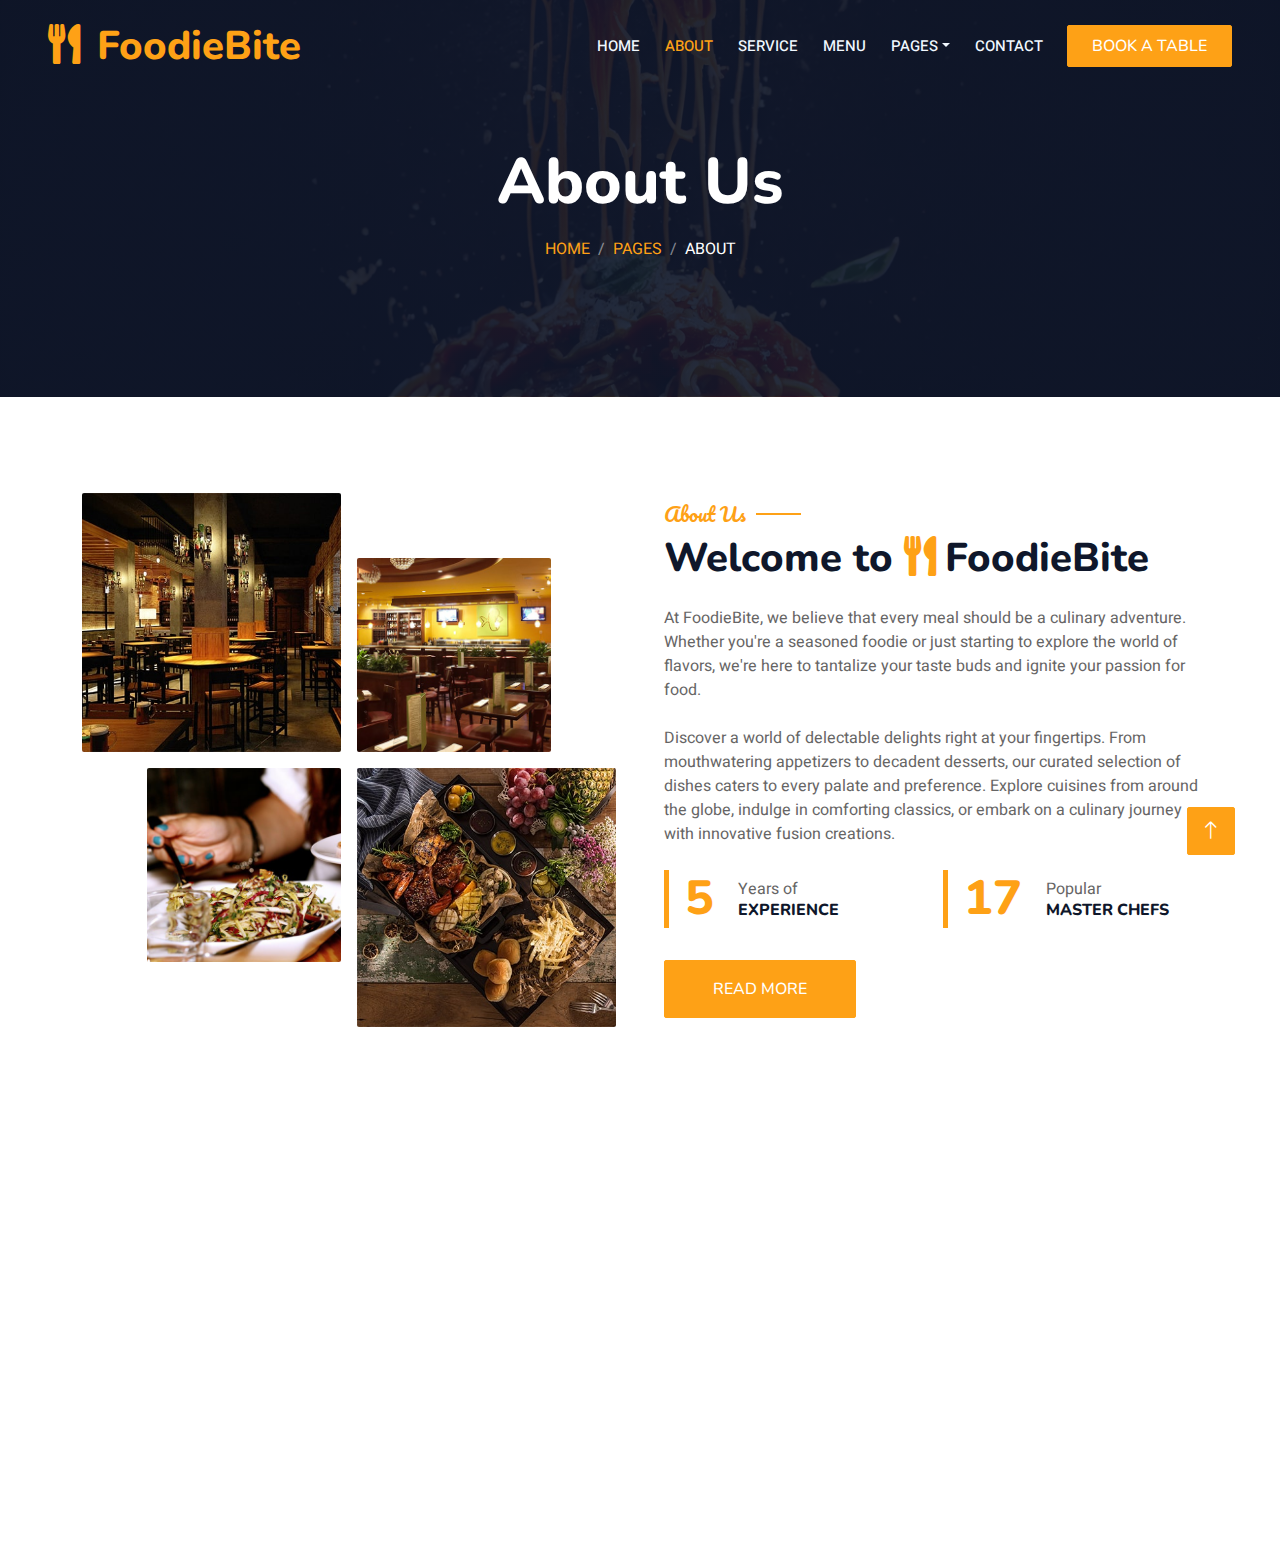
<file: Project-ChatBot Code/frontend/about.html>
<!DOCTYPE html>
<html lang="en">

<head>
    <meta charset="utf-8">
    <title>FoodieBite - Bootstrap Restaurant</title>
    <meta content="width=device-width, initial-scale=1.0" name="viewport">
    <meta content="" name="keywords">
    <meta content="" name="description">

    <!-- Favicon -->
    <link href="img/favicon.ico" rel="icon">

    <!-- Google Web Fonts -->
    <link rel="preconnect" href="https://fonts.googleapis.com">
    <link rel="preconnect" href="https://fonts.gstatic.com" crossorigin>
    <link href="https://fonts.googleapis.com/css2?family=Heebo:wght@400;500;600&family=Nunito:wght@600;700;800&family=Pacifico&display=swap" rel="stylesheet">

    <!-- Icon Font Stylesheet -->
    <link href="https://cdnjs.cloudflare.com/ajax/libs/font-awesome/5.10.0/css/all.min.css" rel="stylesheet">
    <link href="https://cdn.jsdelivr.net/npm/bootstrap-icons@1.4.1/font/bootstrap-icons.css" rel="stylesheet">

    <!-- Libraries Stylesheet -->
    <link href="lib/animate/animate.min.css" rel="stylesheet">
    <link href="lib/owlcarousel/assets/owl.carousel.min.css" rel="stylesheet">
    <link href="lib/tempusdominus/css/tempusdominus-bootstrap-4.min.css" rel="stylesheet" />

    <!-- Customized Bootstrap Stylesheet -->
    <link href="css/bootstrap.min.css" rel="stylesheet">

    <!-- Template Stylesheet -->
    <link href="css/style.css" rel="stylesheet">
</head>

<body>
    <div class="container-xxl bg-white p-0">
        <!-- Spinner Start -->
        <div id="spinner" class="show bg-white position-fixed translate-middle w-100 vh-100 top-50 start-50 d-flex align-items-center justify-content-center">
            <div class="spinner-border text-primary" style="width: 3rem; height: 3rem;" role="status">
                <span class="sr-only">Loading...</span>
            </div>
        </div>
        <!-- Spinner End -->


        <!-- Navbar & Hero Start -->
        <div class="container-xxl position-relative p-0">
            <nav class="navbar navbar-expand-lg navbar-dark bg-dark px-4 px-lg-5 py-3 py-lg-0">
                <a href="" class="navbar-brand p-0">
                    <h1 class="text-primary m-0"><i class="fa fa-utensils me-3"></i>FoodieBite</h1>
                    <!-- <img src="img/logo.png" alt="Logo"> -->
                </a>
                <button class="navbar-toggler" type="button" data-bs-toggle="collapse" data-bs-target="#navbarCollapse">
                    <span class="fa fa-bars"></span>
                </button>
                <div class="collapse navbar-collapse" id="navbarCollapse">
                    <div class="navbar-nav ms-auto py-0 pe-4">
                        <a href="index.html" class="nav-item nav-link">Home</a>
                        <a href="about.html" class="nav-item nav-link active">About</a>
                        <a href="service.html" class="nav-item nav-link">Service</a>
                        <a href="menu.html" class="nav-item nav-link">Menu</a>
                        <div class="nav-item dropdown">
                            <a href="#" class="nav-link dropdown-toggle" data-bs-toggle="dropdown">Pages</a>
                            <div class="dropdown-menu m-0">
                                <a href="booking.html" class="dropdown-item">Booking</a>
                                <a href="team.html" class="dropdown-item">Our Team</a>
                                <a href="testimonial.html" class="dropdown-item">Testimonial</a>
                            </div>
                        </div>
                        <a href="contact.html" class="nav-item nav-link">Contact</a>
                    </div>
                    <a href="" class="btn btn-primary py-2 px-4">Book A Table</a>
                </div>
            </nav>

            <div class="container-xxl py-5 bg-dark hero-header mb-5">
                <div class="container text-center my-5 pt-5 pb-4">
                    <h1 class="display-3 text-white mb-3 animated slideInDown">About Us</h1>
                    <nav aria-label="breadcrumb">
                        <ol class="breadcrumb justify-content-center text-uppercase">
                            <li class="breadcrumb-item"><a href="#">Home</a></li>
                            <li class="breadcrumb-item"><a href="#">Pages</a></li>
                            <li class="breadcrumb-item text-white active" aria-current="page">About</li>
                        </ol>
                    </nav>
                </div>
            </div>
        </div>
        <!-- Navbar & Hero End -->


        <!-- About Start -->
        <div class="container-xxl py-5">
            <div class="container">
                <div class="row g-5 align-items-center">
                    <div class="col-lg-6">
                        <div class="row g-3">
                            <div class="col-6 text-start">
                                <img class="img-fluid rounded w-100 wow zoomIn" data-wow-delay="0.1s" src="img/about-1.jpg">
                            </div>
                            <div class="col-6 text-start">
                                <img class="img-fluid rounded w-75 wow zoomIn" data-wow-delay="0.3s" src="img/about-2.jpg" style="margin-top: 25%;">
                            </div>
                            <div class="col-6 text-end">
                                <img class="img-fluid rounded w-75 wow zoomIn" data-wow-delay="0.5s" src="img/about-3.jpg">
                            </div>
                            <div class="col-6 text-end">
                                <img class="img-fluid rounded w-100 wow zoomIn" data-wow-delay="0.7s" src="img/about-4.jpg">
                            </div>
                        </div>
                    </div>
                    <div class="col-lg-6">
                        <h5 class="section-title ff-secondary text-start text-primary fw-normal">About Us</h5>
                        <h1 class="mb-4">Welcome to <i class="fa fa-utensils text-primary me-2"></i>FoodieBite</h1>
                        <p class="mb-4">At FoodieBite, we believe that every meal should be a culinary adventure. Whether you're a seasoned foodie or just starting to explore the world of flavors, we're here to tantalize your taste buds and ignite your passion for food.</p>
                        <p class="mb-4">Discover a world of delectable delights right at your fingertips. From mouthwatering appetizers to decadent desserts, our curated selection of dishes caters to every palate and preference. Explore cuisines from around the globe, indulge in comforting classics, or embark on a culinary journey with innovative fusion creations.</p>
                        <div class="row g-4 mb-4">
                            <div class="col-sm-6">
                                <div class="d-flex align-items-center border-start border-5 border-primary px-3">
                                    <h1 class="flex-shrink-0 display-5 text-primary mb-0" data-toggle="counter-up">15</h1>
                                    <div class="ps-4">
                                        <p class="mb-0">Years of</p>
                                        <h6 class="text-uppercase mb-0">Experience</h6>
                                    </div>
                                </div>
                            </div>
                            <div class="col-sm-6">
                                <div class="d-flex align-items-center border-start border-5 border-primary px-3">
                                    <h1 class="flex-shrink-0 display-5 text-primary mb-0" data-toggle="counter-up">50</h1>
                                    <div class="ps-4">
                                        <p class="mb-0">Popular</p>
                                        <h6 class="text-uppercase mb-0">Master Chefs</h6>
                                    </div>
                                </div>
                            </div>
                        </div>
                        <a class="btn btn-primary py-3 px-5 mt-2" href="">Read More</a>
                    </div>
                </div>
            </div>
        </div>
        <!-- About End -->


        <!-- Team Start -->
        <!-- <div class="container-xxl pt-5 pb-3">
            <div class="container">
                <div class="text-center wow fadeInUp" data-wow-delay="0.1s">
                    <h5 class="section-title ff-secondary text-center text-primary fw-normal">Team Members</h5>
                    <h1 class="mb-5">Our Master Chefs</h1>
                </div>
                <div class="row g-4">
                    <div class="col-lg-3 col-md-6 wow fadeInUp" data-wow-delay="0.1s">
                        <div class="team-item text-center rounded overflow-hidden">
                            <div class="rounded-circle overflow-hidden m-4">
                                <img class="img-fluid" src="img/team-1.jpg" alt="">
                            </div>
                            <h5 class="mb-0">Full Name</h5>
                            <small>Designation</small>
                            <div class="d-flex justify-content-center mt-3">
                                <a class="btn btn-square btn-primary mx-1" href=""><i class="fab fa-facebook-f"></i></a>
                                <a class="btn btn-square btn-primary mx-1" href=""><i class="fab fa-twitter"></i></a>
                                <a class="btn btn-square btn-primary mx-1" href=""><i class="fab fa-instagram"></i></a>
                            </div>
                        </div>
                    </div>
                    <div class="col-lg-3 col-md-6 wow fadeInUp" data-wow-delay="0.3s">
                        <div class="team-item text-center rounded overflow-hidden">
                            <div class="rounded-circle overflow-hidden m-4">
                                <img class="img-fluid" src="img/team-2.jpg" alt="">
                            </div>
                            <h5 class="mb-0">Full Name</h5>
                            <small>Designation</small>
                            <div class="d-flex justify-content-center mt-3">
                                <a class="btn btn-square btn-primary mx-1" href=""><i class="fab fa-facebook-f"></i></a>
                                <a class="btn btn-square btn-primary mx-1" href=""><i class="fab fa-twitter"></i></a>
                                <a class="btn btn-square btn-primary mx-1" href=""><i class="fab fa-instagram"></i></a>
                            </div>
                        </div>
                    </div>
                    <div class="col-lg-3 col-md-6 wow fadeInUp" data-wow-delay="0.5s">
                        <div class="team-item text-center rounded overflow-hidden">
                            <div class="rounded-circle overflow-hidden m-4">
                                <img class="img-fluid" src="img/team-3.jpg" alt="">
                            </div>
                            <h5 class="mb-0">Full Name</h5>
                            <small>Designation</small>
                            <div class="d-flex justify-content-center mt-3">
                                <a class="btn btn-square btn-primary mx-1" href=""><i class="fab fa-facebook-f"></i></a>
                                <a class="btn btn-square btn-primary mx-1" href=""><i class="fab fa-twitter"></i></a>
                                <a class="btn btn-square btn-primary mx-1" href=""><i class="fab fa-instagram"></i></a>
                            </div>
                        </div>
                    </div>
                    <div class="col-lg-3 col-md-6 wow fadeInUp" data-wow-delay="0.7s">
                        <div class="team-item text-center rounded overflow-hidden">
                            <div class="rounded-circle overflow-hidden m-4">
                                <img class="img-fluid" src="img/team-4.jpg" alt="">
                            </div>
                            <h5 class="mb-0">Full Name</h5>
                            <small>Designation</small>
                            <div class="d-flex justify-content-center mt-3">
                                <a class="btn btn-square btn-primary mx-1" href=""><i class="fab fa-facebook-f"></i></a>
                                <a class="btn btn-square btn-primary mx-1" href=""><i class="fab fa-twitter"></i></a>
                                <a class="btn btn-square btn-primary mx-1" href=""><i class="fab fa-instagram"></i></a>
                            </div>
                        </div>
                    </div>
                </div>
            </div>
        </div> -->
        <!-- Team End -->
        

        <!-- Footer Start -->
        <div class="container-fluid bg-dark text-light footer pt-5 mt-5 wow fadeIn" data-wow-delay="0.1s">
            <div class="container py-5">
                <div class="row g-5">
                    <div class="col-lg-3 col-md-6">
                        <h4 class="section-title ff-secondary text-start text-primary fw-normal mb-4">Company</h4>
                        <a class="btn btn-link" href="">About Us</a>
                        <a class="btn btn-link" href="">Contact Us</a>
                        <a class="btn btn-link" href="">Reservation</a>
                        <a class="btn btn-link" href="">Privacy Policy</a>
                        <a class="btn btn-link" href="">Terms & Condition</a>
                    </div>
                    <div class="col-lg-3 col-md-6">
                        <h4 class="section-title ff-secondary text-start text-primary fw-normal mb-4">Contact</h4>
                        <p class="mb-2"><i class="fa fa-map-marker-alt me-3"></i>123 Street, New York, USA</p>
                        <p class="mb-2"><i class="fa fa-phone-alt me-3"></i>+012 345 67890</p>
                        <p class="mb-2"><i class="fa fa-envelope me-3"></i>info@example.com</p>
                        <div class="d-flex pt-2">
                            <a class="btn btn-outline-light btn-social" href=""><i class="fab fa-twitter"></i></a>
                            <a class="btn btn-outline-light btn-social" href=""><i class="fab fa-facebook-f"></i></a>
                            <a class="btn btn-outline-light btn-social" href=""><i class="fab fa-youtube"></i></a>
                            <a class="btn btn-outline-light btn-social" href=""><i class="fab fa-linkedin-in"></i></a>
                        </div>
                    </div>
                    <div class="col-lg-3 col-md-6">
                        <h4 class="section-title ff-secondary text-start text-primary fw-normal mb-4">Opening</h4>
                        <h5 class="text-light fw-normal">Monday - Saturday</h5>
                        <p>09AM - 09PM</p>
                        <h5 class="text-light fw-normal">Sunday</h5>
                        <p>10AM - 08PM</p>
                    </div>
                    <div class="col-lg-3 col-md-6">
                        <h4 class="section-title ff-secondary text-start text-primary fw-normal mb-4">Newsletter</h4>
                        <p>Dolor amet sit justo amet elitr clita ipsum elitr est.</p>
                        <div class="position-relative mx-auto" style="max-width: 400px;">
                            <input class="form-control border-primary w-100 py-3 ps-4 pe-5" type="text" placeholder="Your email">
                            <button type="button" class="btn btn-primary py-2 position-absolute top-0 end-0 mt-2 me-2">SignUp</button>
                        </div>
                    </div>
                </div>
            </div>
            <div class="container">
                <div class="copyright">
                    <div class="row">
                        <div class="col-md-6 text-center text-md-start mb-3 mb-md-0">
                            &copy; <a class="border-bottom" href="#">Your Site Name</a>, All Right Reserved. 
							
							<!--/*** This template is free as long as you keep the footer author’s credit link/attribution link/backlink. If you'd like to use the template without the footer author’s credit link/attribution link/backlink, you can purchase the Credit Removal License from "https://htmlcodex.com/credit-removal". Thank you for your support. ***/-->
							Designed By <a class="border-bottom" href="https://htmlcodex.com">HTML Codex</a>
                        </div>
                        <div class="col-md-6 text-center text-md-end">
                            <div class="footer-menu">
                                <a href="">Home</a>
                                <a href="">Cookies</a>
                                <a href="">Help</a>
                                <a href="">FQAs</a>
                            </div>
                        </div>
                    </div>
                </div>
            </div>
        </div>
        <!-- Footer End -->


        <!-- Back to Top -->
        <a href="#" class="btn btn-lg btn-primary btn-lg-square back-to-top"><i class="bi bi-arrow-up"></i></a>
    </div>

    <!-- JavaScript Libraries -->
    <script src="https://code.jquery.com/jquery-3.4.1.min.js"></script>
    <script src="https://cdn.jsdelivr.net/npm/bootstrap@5.0.0/dist/js/bootstrap.bundle.min.js"></script>
    <script src="lib/wow/wow.min.js"></script>
    <script src="lib/easing/easing.min.js"></script>
    <script src="lib/waypoints/waypoints.min.js"></script>
    <script src="lib/counterup/counterup.min.js"></script>
    <script src="lib/owlcarousel/owl.carousel.min.js"></script>
    <script src="lib/tempusdominus/js/moment.min.js"></script>
    <script src="lib/tempusdominus/js/moment-timezone.min.js"></script>
    <script src="lib/tempusdominus/js/tempusdominus-bootstrap-4.min.js"></script>

    <!-- Template Javascript -->
    <script src="js/main.js"></script>
</body>

</html>
</file>
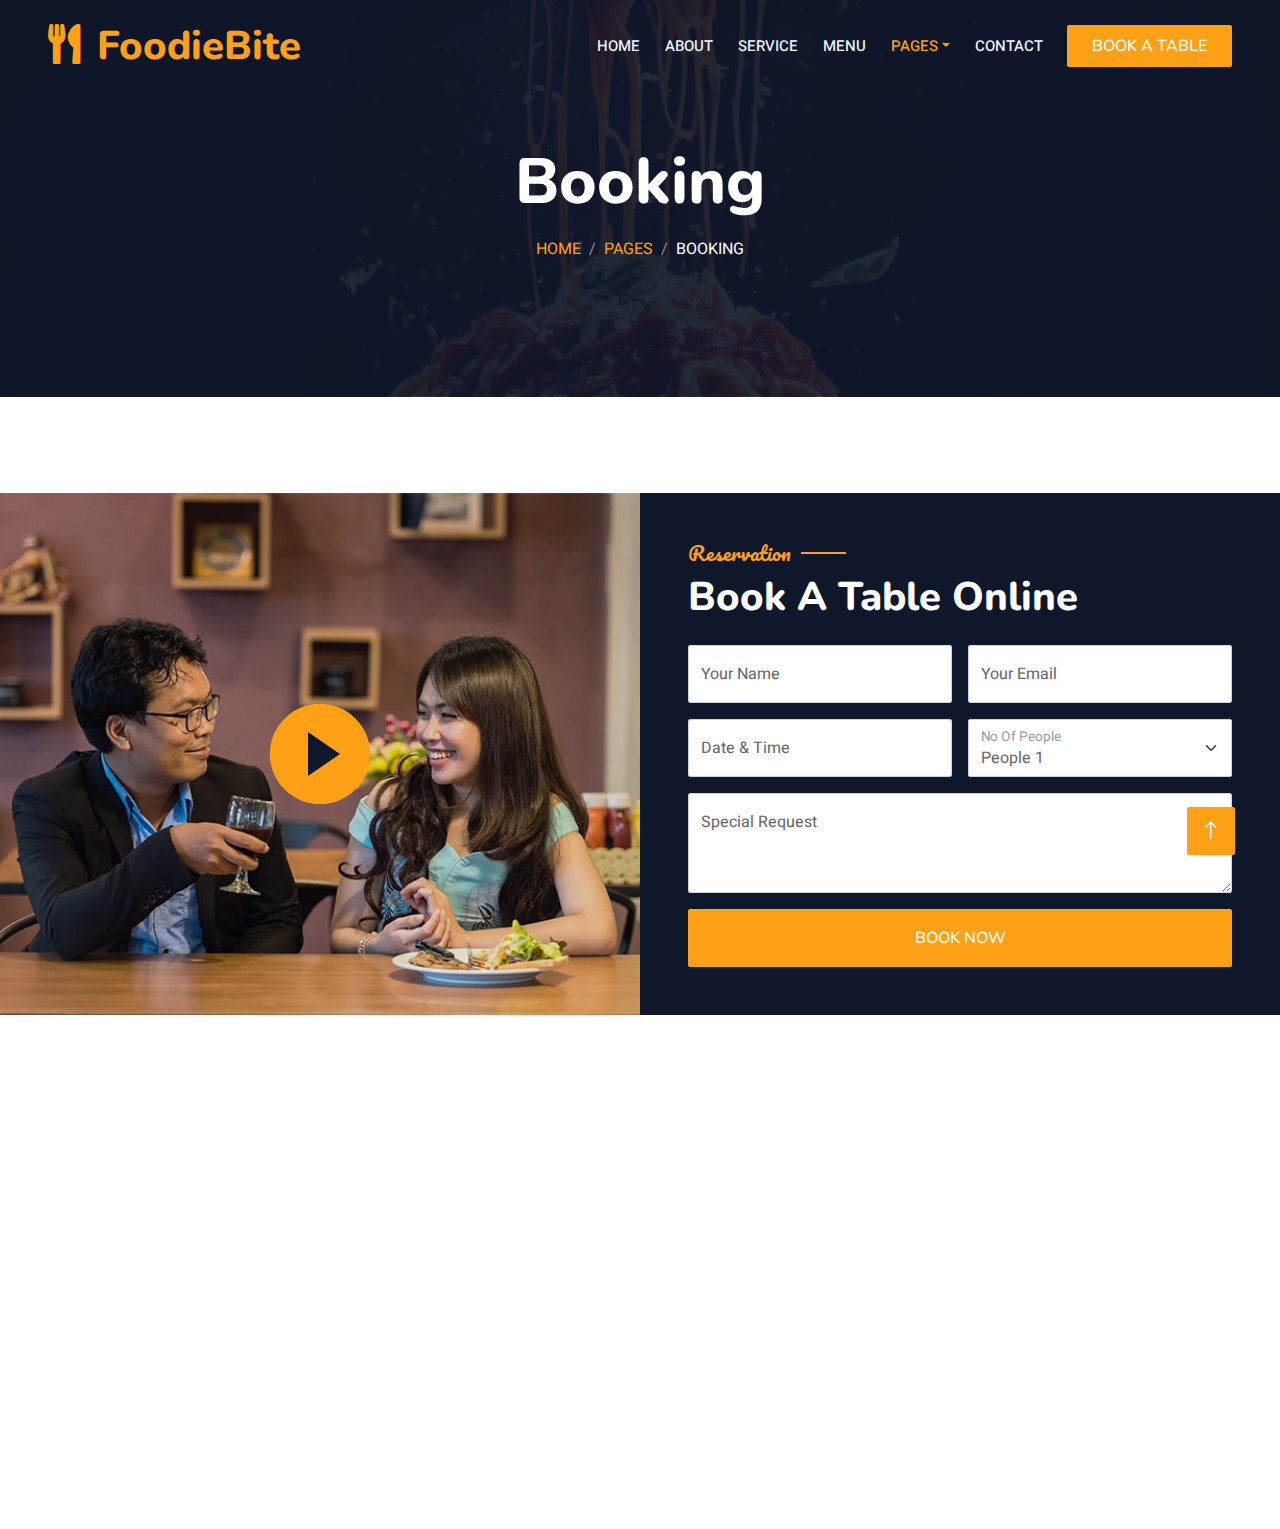
<file: Project-ChatBot Code/frontend/booking.html>
<!DOCTYPE html>
<html lang="en">

<head>
    <meta charset="utf-8">
    <title>FoodieBite - Bootstrap Restaurant</title>
    <meta content="width=device-width, initial-scale=1.0" name="viewport">
    <meta content="" name="keywords">
    <meta content="" name="description">

    <!-- Favicon -->
    <link href="img/favicon.ico" rel="icon">

    <!-- Google Web Fonts -->
    <link rel="preconnect" href="https://fonts.googleapis.com">
    <link rel="preconnect" href="https://fonts.gstatic.com" crossorigin>
    <link href="https://fonts.googleapis.com/css2?family=Heebo:wght@400;500;600&family=Nunito:wght@600;700;800&family=Pacifico&display=swap" rel="stylesheet">

    <!-- Icon Font Stylesheet -->
    <link href="https://cdnjs.cloudflare.com/ajax/libs/font-awesome/5.10.0/css/all.min.css" rel="stylesheet">
    <link href="https://cdn.jsdelivr.net/npm/bootstrap-icons@1.4.1/font/bootstrap-icons.css" rel="stylesheet">

    <!-- Libraries Stylesheet -->
    <link href="lib/animate/animate.min.css" rel="stylesheet">
    <link href="lib/owlcarousel/assets/owl.carousel.min.css" rel="stylesheet">
    <link href="lib/tempusdominus/css/tempusdominus-bootstrap-4.min.css" rel="stylesheet" />

    <!-- Customized Bootstrap Stylesheet -->
    <link href="css/bootstrap.min.css" rel="stylesheet">

    <!-- Template Stylesheet -->
    <link href="css/style.css" rel="stylesheet">
</head>

<body>
    <div class="container-xxl bg-white p-0">
        <!-- Spinner Start -->
        <div id="spinner" class="show bg-white position-fixed translate-middle w-100 vh-100 top-50 start-50 d-flex align-items-center justify-content-center">
            <div class="spinner-border text-primary" style="width: 3rem; height: 3rem;" role="status">
                <span class="sr-only">Loading...</span>
            </div>
        </div>
        <!-- Spinner End -->


        <!-- Navbar & Hero Start -->
        <div class="container-xxl position-relative p-0">
            <nav class="navbar navbar-expand-lg navbar-dark bg-dark px-4 px-lg-5 py-3 py-lg-0">
                <a href="" class="navbar-brand p-0">
                    <h1 class="text-primary m-0"><i class="fa fa-utensils me-3"></i>FoodieBite</h1>
                    <!-- <img src="img/logo.png" alt="Logo"> -->
                </a>
                <button class="navbar-toggler" type="button" data-bs-toggle="collapse" data-bs-target="#navbarCollapse">
                    <span class="fa fa-bars"></span>
                </button>
                <div class="collapse navbar-collapse" id="navbarCollapse">
                    <div class="navbar-nav ms-auto py-0 pe-4">
                        <a href="index.html" class="nav-item nav-link">Home</a>
                        <a href="about.html" class="nav-item nav-link">About</a>
                        <a href="service.html" class="nav-item nav-link">Service</a>
                        <a href="menu.html" class="nav-item nav-link">Menu</a>
                        <div class="nav-item dropdown">
                            <a href="#" class="nav-link dropdown-toggle active" data-bs-toggle="dropdown">Pages</a>
                            <div class="dropdown-menu m-0">
                                <a href="booking.html" class="dropdown-item active">Booking</a>
                                <a href="team.html" class="dropdown-item">Our Team</a>
                                <a href="testimonial.html" class="dropdown-item">Testimonial</a>
                            </div>
                        </div>
                        <a href="contact.html" class="nav-item nav-link">Contact</a>
                    </div>
                    <a href="" class="btn btn-primary py-2 px-4">Book A Table</a>
                </div>
            </nav>

            <div class="container-xxl py-5 bg-dark hero-header mb-5">
                <div class="container text-center my-5 pt-5 pb-4">
                    <h1 class="display-3 text-white mb-3 animated slideInDown">Booking</h1>
                    <nav aria-label="breadcrumb">
                        <ol class="breadcrumb justify-content-center text-uppercase">
                            <li class="breadcrumb-item"><a href="#">Home</a></li>
                            <li class="breadcrumb-item"><a href="#">Pages</a></li>
                            <li class="breadcrumb-item text-white active" aria-current="page">Booking</li>
                        </ol>
                    </nav>
                </div>
            </div>
        </div>
        <!-- Navbar & Hero End -->


        <!-- Reservation Start -->
        <div class="container-xxl py-5 px-0 wow fadeInUp" data-wow-delay="0.1s">
            <div class="row g-0">
                <div class="col-md-6">
                    <div class="video">
                        <button type="button" class="btn-play" data-bs-toggle="modal" data-src="https://www.youtube.com/embed/DWRcNpR6Kdc" data-bs-target="#videoModal">
                            <span></span>
                        </button>
                    </div>
                </div>
                <div class="col-md-6 bg-dark d-flex align-items-center">
                    <div class="p-5 wow fadeInUp" data-wow-delay="0.2s">
                        <h5 class="section-title ff-secondary text-start text-primary fw-normal">Reservation</h5>
                        <h1 class="text-white mb-4">Book A Table Online</h1>
                        <form>
                            <div class="row g-3">
                                <div class="col-md-6">
                                    <div class="form-floating">
                                        <input type="text" class="form-control" id="name" placeholder="Your Name">
                                        <label for="name">Your Name</label>
                                    </div>
                                </div>
                                <div class="col-md-6">
                                    <div class="form-floating">
                                        <input type="email" class="form-control" id="email" placeholder="Your Email">
                                        <label for="email">Your Email</label>
                                    </div>
                                </div>
                                <div class="col-md-6">
                                    <div class="form-floating date" id="date3" data-target-input="nearest">
                                        <input type="text" class="form-control datetimepicker-input" id="datetime" placeholder="Date & Time" data-target="#date3" data-toggle="datetimepicker" />
                                        <label for="datetime">Date & Time</label>
                                    </div>
                                </div>
                                <div class="col-md-6">
                                    <div class="form-floating">
                                        <select class="form-select" id="select1">
                                          <option value="1">People 1</option>
                                          <option value="2">People 2</option>
                                          <option value="3">People 3</option>
                                        </select>
                                        <label for="select1">No Of People</label>
                                      </div>
                                </div>
                                <div class="col-12">
                                    <div class="form-floating">
                                        <textarea class="form-control" placeholder="Special Request" id="message" style="height: 100px"></textarea>
                                        <label for="message">Special Request</label>
                                    </div>
                                </div>
                                <div class="col-12">
                                    <button class="btn btn-primary w-100 py-3" type="submit">Book Now</button>
                                </div>
                            </div>
                        </form>
                    </div>
                </div>
            </div>
        </div>

        <div class="modal fade" id="videoModal" tabindex="-1" aria-labelledby="exampleModalLabel" aria-hidden="true">
            <div class="modal-dialog">
                <div class="modal-content rounded-0">
                    <div class="modal-header">
                        <h5 class="modal-title" id="exampleModalLabel">Youtube Video</h5>
                        <button type="button" class="btn-close" data-bs-dismiss="modal" aria-label="Close"></button>
                    </div>
                    <div class="modal-body">
                        <!-- 16:9 aspect ratio -->
                        <div class="ratio ratio-16x9">
                            <iframe class="embed-responsive-item" src="" id="video" allowfullscreen allowscriptaccess="always"
                                allow="autoplay"></iframe>
                        </div>
                    </div>
                </div>
            </div>
        </div>
        <!-- Reservation Start -->
        

        <!-- Footer Start -->
        <div class="container-fluid bg-dark text-light footer pt-5 mt-5 wow fadeIn" data-wow-delay="0.1s">
            <div class="container py-5">
                <div class="row g-5">
                    <div class="col-lg-3 col-md-6">
                        <h4 class="section-title ff-secondary text-start text-primary fw-normal mb-4">Company</h4>
                        <a class="btn btn-link" href="">About Us</a>
                        <a class="btn btn-link" href="">Contact Us</a>
                        <a class="btn btn-link" href="">Reservation</a>
                        <a class="btn btn-link" href="">Privacy Policy</a>
                        <a class="btn btn-link" href="">Terms & Condition</a>
                    </div>
                    <div class="col-lg-3 col-md-6">
                        <h4 class="section-title ff-secondary text-start text-primary fw-normal mb-4">Contact</h4>
                        <p class="mb-2"><i class="fa fa-map-marker-alt me-3"></i>123 Street, New York, USA</p>
                        <p class="mb-2"><i class="fa fa-phone-alt me-3"></i>+012 345 67890</p>
                        <p class="mb-2"><i class="fa fa-envelope me-3"></i>info@example.com</p>
                        <div class="d-flex pt-2">
                            <a class="btn btn-outline-light btn-social" href=""><i class="fab fa-twitter"></i></a>
                            <a class="btn btn-outline-light btn-social" href=""><i class="fab fa-facebook-f"></i></a>
                            <a class="btn btn-outline-light btn-social" href=""><i class="fab fa-youtube"></i></a>
                            <a class="btn btn-outline-light btn-social" href=""><i class="fab fa-linkedin-in"></i></a>
                        </div>
                    </div>
                    <div class="col-lg-3 col-md-6">
                        <h4 class="section-title ff-secondary text-start text-primary fw-normal mb-4">Opening</h4>
                        <h5 class="text-light fw-normal">Monday - Saturday</h5>
                        <p>09AM - 09PM</p>
                        <h5 class="text-light fw-normal">Sunday</h5>
                        <p>10AM - 08PM</p>
                    </div>
                    <div class="col-lg-3 col-md-6">
                        <h4 class="section-title ff-secondary text-start text-primary fw-normal mb-4">Newsletter</h4>
                        <p>Dolor amet sit justo amet elitr clita ipsum elitr est.</p>
                        <div class="position-relative mx-auto" style="max-width: 400px;">
                            <input class="form-control border-primary w-100 py-3 ps-4 pe-5" type="text" placeholder="Your email">
                            <button type="button" class="btn btn-primary py-2 position-absolute top-0 end-0 mt-2 me-2">SignUp</button>
                        </div>
                    </div>
                </div>
            </div>
            <div class="container">
                <div class="copyright">
                    <div class="row">
                        <div class="col-md-6 text-center text-md-start mb-3 mb-md-0">
                            &copy; <a class="border-bottom" href="#">Your Site Name</a>, All Right Reserved. 
							
							<!--/*** This template is free as long as you keep the footer author’s credit link/attribution link/backlink. If you'd like to use the template without the footer author’s credit link/attribution link/backlink, you can purchase the Credit Removal License from "https://htmlcodex.com/credit-removal". Thank you for your support. ***/-->
							Designed By <a class="border-bottom" href="https://htmlcodex.com">HTML Codex</a>
                        </div>
                        <div class="col-md-6 text-center text-md-end">
                            <div class="footer-menu">
                                <a href="">Home</a>
                                <a href="">Cookies</a>
                                <a href="">Help</a>
                                <a href="">FQAs</a>
                            </div>
                        </div>
                    </div>
                </div>
            </div>
        </div>
        <!-- Footer End -->


        <!-- Back to Top -->
        <a href="#" class="btn btn-lg btn-primary btn-lg-square back-to-top"><i class="bi bi-arrow-up"></i></a>
    </div>

    <!-- JavaScript Libraries -->
    <script src="https://code.jquery.com/jquery-3.4.1.min.js"></script>
    <script src="https://cdn.jsdelivr.net/npm/bootstrap@5.0.0/dist/js/bootstrap.bundle.min.js"></script>
    <script src="lib/wow/wow.min.js"></script>
    <script src="lib/easing/easing.min.js"></script>
    <script src="lib/waypoints/waypoints.min.js"></script>
    <script src="lib/counterup/counterup.min.js"></script>
    <script src="lib/owlcarousel/owl.carousel.min.js"></script>
    <script src="lib/tempusdominus/js/moment.min.js"></script>
    <script src="lib/tempusdominus/js/moment-timezone.min.js"></script>
    <script src="lib/tempusdominus/js/tempusdominus-bootstrap-4.min.js"></script>

    <!-- Template Javascript -->
    <script src="js/main.js"></script>
</body>

</html>
</file>
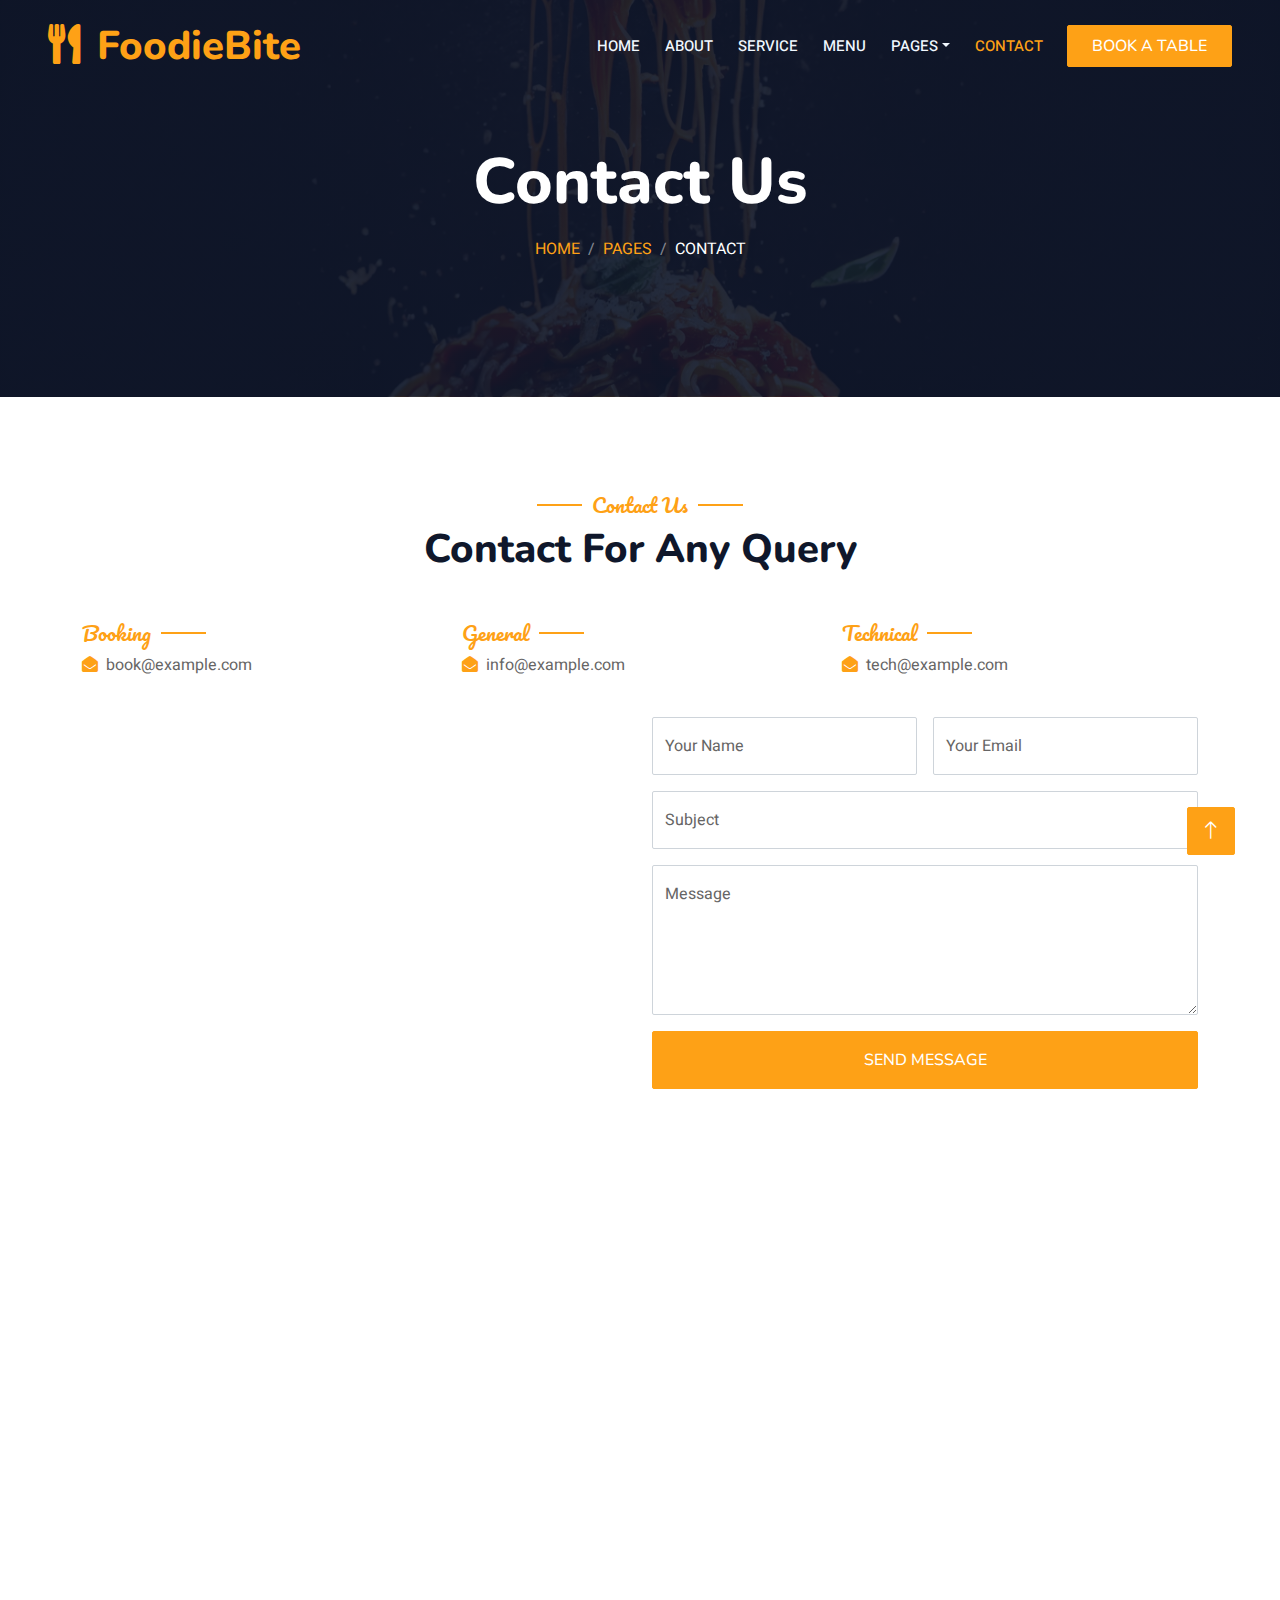
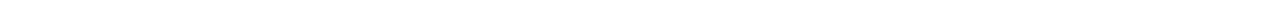
<file: Project-ChatBot Code/frontend/contact.html>
<!DOCTYPE html>
<html lang="en">

<head>
    <meta charset="utf-8">
    <title>FoodieBite - Bootstrap Restaurant</title>
    <meta content="width=device-width, initial-scale=1.0" name="viewport">
    <meta content="" name="keywords">
    <meta content="" name="description">

    <!-- Favicon -->
    <link href="img/favicon.ico" rel="icon">

    <!-- Google Web Fonts -->
    <link rel="preconnect" href="https://fonts.googleapis.com">
    <link rel="preconnect" href="https://fonts.gstatic.com" crossorigin>
    <link href="https://fonts.googleapis.com/css2?family=Heebo:wght@400;500;600&family=Nunito:wght@600;700;800&family=Pacifico&display=swap" rel="stylesheet">

    <!-- Icon Font Stylesheet -->
    <link href="https://cdnjs.cloudflare.com/ajax/libs/font-awesome/5.10.0/css/all.min.css" rel="stylesheet">
    <link href="https://cdn.jsdelivr.net/npm/bootstrap-icons@1.4.1/font/bootstrap-icons.css" rel="stylesheet">

    <!-- Libraries Stylesheet -->
    <link href="lib/animate/animate.min.css" rel="stylesheet">
    <link href="lib/owlcarousel/assets/owl.carousel.min.css" rel="stylesheet">
    <link href="lib/tempusdominus/css/tempusdominus-bootstrap-4.min.css" rel="stylesheet" />

    <!-- Customized Bootstrap Stylesheet -->
    <link href="css/bootstrap.min.css" rel="stylesheet">

    <!-- Template Stylesheet -->
    <link href="css/style.css" rel="stylesheet">
</head>

<body>
    <div class="container-xxl bg-white p-0">
        <!-- Spinner Start -->
        <div id="spinner" class="show bg-white position-fixed translate-middle w-100 vh-100 top-50 start-50 d-flex align-items-center justify-content-center">
            <div class="spinner-border text-primary" style="width: 3rem; height: 3rem;" role="status">
                <span class="sr-only">Loading...</span>
            </div>
        </div>
        <!-- Spinner End -->


        <!-- Navbar & Hero Start -->
        <div class="container-xxl position-relative p-0">
            <nav class="navbar navbar-expand-lg navbar-dark bg-dark px-4 px-lg-5 py-3 py-lg-0">
                <a href="" class="navbar-brand p-0">
                    <h1 class="text-primary m-0"><i class="fa fa-utensils me-3"></i>FoodieBite</h1>
                    <!-- <img src="img/logo.png" alt="Logo"> -->
                </a>
                <button class="navbar-toggler" type="button" data-bs-toggle="collapse" data-bs-target="#navbarCollapse">
                    <span class="fa fa-bars"></span>
                </button>
                <div class="collapse navbar-collapse" id="navbarCollapse">
                    <div class="navbar-nav ms-auto py-0 pe-4">
                        <a href="index.html" class="nav-item nav-link">Home</a>
                        <a href="about.html" class="nav-item nav-link">About</a>
                        <a href="service.html" class="nav-item nav-link">Service</a>
                        <a href="menu.html" class="nav-item nav-link">Menu</a>
                        <div class="nav-item dropdown">
                            <a href="#" class="nav-link dropdown-toggle" data-bs-toggle="dropdown">Pages</a>
                            <div class="dropdown-menu m-0">
                                <a href="booking.html" class="dropdown-item">Booking</a>
                                <a href="team.html" class="dropdown-item">Our Team</a>
                                <a href="testimonial.html" class="dropdown-item">Testimonial</a>
                            </div>
                        </div>
                        <a href="contact.html" class="nav-item nav-link active">Contact</a>
                    </div>
                    <a href="" class="btn btn-primary py-2 px-4">Book A Table</a>
                </div>
            </nav>

            <div class="container-xxl py-5 bg-dark hero-header mb-5">
                <div class="container text-center my-5 pt-5 pb-4">
                    <h1 class="display-3 text-white mb-3 animated slideInDown">Contact Us</h1>
                    <nav aria-label="breadcrumb">
                        <ol class="breadcrumb justify-content-center text-uppercase">
                            <li class="breadcrumb-item"><a href="#">Home</a></li>
                            <li class="breadcrumb-item"><a href="#">Pages</a></li>
                            <li class="breadcrumb-item text-white active" aria-current="page">Contact</li>
                        </ol>
                    </nav>
                </div>
            </div>
        </div>
        <!-- Navbar & Hero End -->


        <!-- Contact Start -->
        <div class="container-xxl py-5">
            <div class="container">
                <div class="text-center wow fadeInUp" data-wow-delay="0.1s">
                    <h5 class="section-title ff-secondary text-center text-primary fw-normal">Contact Us</h5>
                    <h1 class="mb-5">Contact For Any Query</h1>
                </div>
                <div class="row g-4">
                    <div class="col-12">
                        <div class="row gy-4">
                            <div class="col-md-4">
                                <h5 class="section-title ff-secondary fw-normal text-start text-primary">Booking</h5>
                                <p><i class="fa fa-envelope-open text-primary me-2"></i>book@example.com</p>
                            </div>
                            <div class="col-md-4">
                                <h5 class="section-title ff-secondary fw-normal text-start text-primary">General</h5>
                                <p><i class="fa fa-envelope-open text-primary me-2"></i>info@example.com</p>
                            </div>
                            <div class="col-md-4">
                                <h5 class="section-title ff-secondary fw-normal text-start text-primary">Technical</h5>
                                <p><i class="fa fa-envelope-open text-primary me-2"></i>tech@example.com</p>
                            </div>
                        </div>
                    </div>
                    <div class="col-md-6 wow fadeIn" data-wow-delay="0.1s">
                        <iframe class="position-relative rounded w-100 h-100"
                            src="https://www.google.com/maps/embed?pb=!1m18!1m12!1m3!1d3001156.4288297426!2d-78.01371936852176!3d42.72876761954724!2m3!1f0!2f0!3f0!3m2!1i1024!2i768!4f13.1!3m3!1m2!1s0x4ccc4bf0f123a5a9%3A0xddcfc6c1de189567!2sNew%20York%2C%20USA!5e0!3m2!1sen!2sbd!4v1603794290143!5m2!1sen!2sbd"
                            frameborder="0" style="min-height: 350px; border:0;" allowfullscreen="" aria-hidden="false"
                            tabindex="0"></iframe>
                    </div>
                    <div class="col-md-6">
                        <div class="wow fadeInUp" data-wow-delay="0.2s">
                            <form>
                                <div class="row g-3">
                                    <div class="col-md-6">
                                        <div class="form-floating">
                                            <input type="text" class="form-control" id="name" placeholder="Your Name">
                                            <label for="name">Your Name</label>
                                        </div>
                                    </div>
                                    <div class="col-md-6">
                                        <div class="form-floating">
                                            <input type="email" class="form-control" id="email" placeholder="Your Email">
                                            <label for="email">Your Email</label>
                                        </div>
                                    </div>
                                    <div class="col-12">
                                        <div class="form-floating">
                                            <input type="text" class="form-control" id="subject" placeholder="Subject">
                                            <label for="subject">Subject</label>
                                        </div>
                                    </div>
                                    <div class="col-12">
                                        <div class="form-floating">
                                            <textarea class="form-control" placeholder="Leave a message here" id="message" style="height: 150px"></textarea>
                                            <label for="message">Message</label>
                                        </div>
                                    </div>
                                    <div class="col-12">
                                        <button class="btn btn-primary w-100 py-3" type="submit">Send Message</button>
                                    </div>
                                </div>
                            </form>
                        </div>
                    </div>
                </div>
            </div>
        </div>
        <!-- Contact End -->


        <!-- Footer Start -->
        <div class="container-fluid bg-dark text-light footer pt-5 mt-5 wow fadeIn" data-wow-delay="0.1s">
            <div class="container py-5">
                <div class="row g-5">
                    <div class="col-lg-3 col-md-6">
                        <h4 class="section-title ff-secondary text-start text-primary fw-normal mb-4">Company</h4>
                        <a class="btn btn-link" href="">About Us</a>
                        <a class="btn btn-link" href="">Contact Us</a>
                        <a class="btn btn-link" href="">Reservation</a>
                        <a class="btn btn-link" href="">Privacy Policy</a>
                        <a class="btn btn-link" href="">Terms & Condition</a>
                    </div>
                    <div class="col-lg-3 col-md-6">
                        <h4 class="section-title ff-secondary text-start text-primary fw-normal mb-4">Contact</h4>
                        <p class="mb-2"><i class="fa fa-map-marker-alt me-3"></i>123 Street, New York, USA</p>
                        <p class="mb-2"><i class="fa fa-phone-alt me-3"></i>+012 345 67890</p>
                        <p class="mb-2"><i class="fa fa-envelope me-3"></i>info@example.com</p>
                        <div class="d-flex pt-2">
                            <a class="btn btn-outline-light btn-social" href=""><i class="fab fa-twitter"></i></a>
                            <a class="btn btn-outline-light btn-social" href=""><i class="fab fa-facebook-f"></i></a>
                            <a class="btn btn-outline-light btn-social" href=""><i class="fab fa-youtube"></i></a>
                            <a class="btn btn-outline-light btn-social" href=""><i class="fab fa-linkedin-in"></i></a>
                        </div>
                    </div>
                    <div class="col-lg-3 col-md-6">
                        <h4 class="section-title ff-secondary text-start text-primary fw-normal mb-4">Opening</h4>
                        <h5 class="text-light fw-normal">Monday - Saturday</h5>
                        <p>09AM - 09PM</p>
                        <h5 class="text-light fw-normal">Sunday</h5>
                        <p>10AM - 08PM</p>
                    </div>
                    <div class="col-lg-3 col-md-6">
                        <h4 class="section-title ff-secondary text-start text-primary fw-normal mb-4">Newsletter</h4>
                        <p>Dolor amet sit justo amet elitr clita ipsum elitr est.</p>
                        <div class="position-relative mx-auto" style="max-width: 400px;">
                            <input class="form-control border-primary w-100 py-3 ps-4 pe-5" type="text" placeholder="Your email">
                            <button type="button" class="btn btn-primary py-2 position-absolute top-0 end-0 mt-2 me-2">SignUp</button>
                        </div>
                    </div>
                </div>
            </div>
            <div class="container">
                <div class="copyright">
                    <div class="row">
                        <div class="col-md-6 text-center text-md-start mb-3 mb-md-0">
                            &copy; <a class="border-bottom" href="#">Your Site Name</a>, All Right Reserved. 
							
							<!--/*** This template is free as long as you keep the footer author’s credit link/attribution link/backlink. If you'd like to use the template without the footer author’s credit link/attribution link/backlink, you can purchase the Credit Removal License from "https://htmlcodex.com/credit-removal". Thank you for your support. ***/-->
							Designed By <a class="border-bottom" href="https://htmlcodex.com">HTML Codex</a>
                        </div>
                        <div class="col-md-6 text-center text-md-end">
                            <div class="footer-menu">
                                <a href="">Home</a>
                                <a href="">Cookies</a>
                                <a href="">Help</a>
                                <a href="">FQAs</a>
                            </div>
                        </div>
                    </div>
                </div>
            </div>
        </div>
        <!-- Footer End -->


        <!-- Back to Top -->
        <a href="#" class="btn btn-lg btn-primary btn-lg-square back-to-top"><i class="bi bi-arrow-up"></i></a>
    </div>

    <!-- JavaScript Libraries -->
    <script src="https://code.jquery.com/jquery-3.4.1.min.js"></script>
    <script src="https://cdn.jsdelivr.net/npm/bootstrap@5.0.0/dist/js/bootstrap.bundle.min.js"></script>
    <script src="lib/wow/wow.min.js"></script>
    <script src="lib/easing/easing.min.js"></script>
    <script src="lib/waypoints/waypoints.min.js"></script>
    <script src="lib/counterup/counterup.min.js"></script>
    <script src="lib/owlcarousel/owl.carousel.min.js"></script>
    <script src="lib/tempusdominus/js/moment.min.js"></script>
    <script src="lib/tempusdominus/js/moment-timezone.min.js"></script>
    <script src="lib/tempusdominus/js/tempusdominus-bootstrap-4.min.js"></script>

    <!-- Template Javascript -->
    <script src="js/main.js"></script>
</body>

</html>
</file>
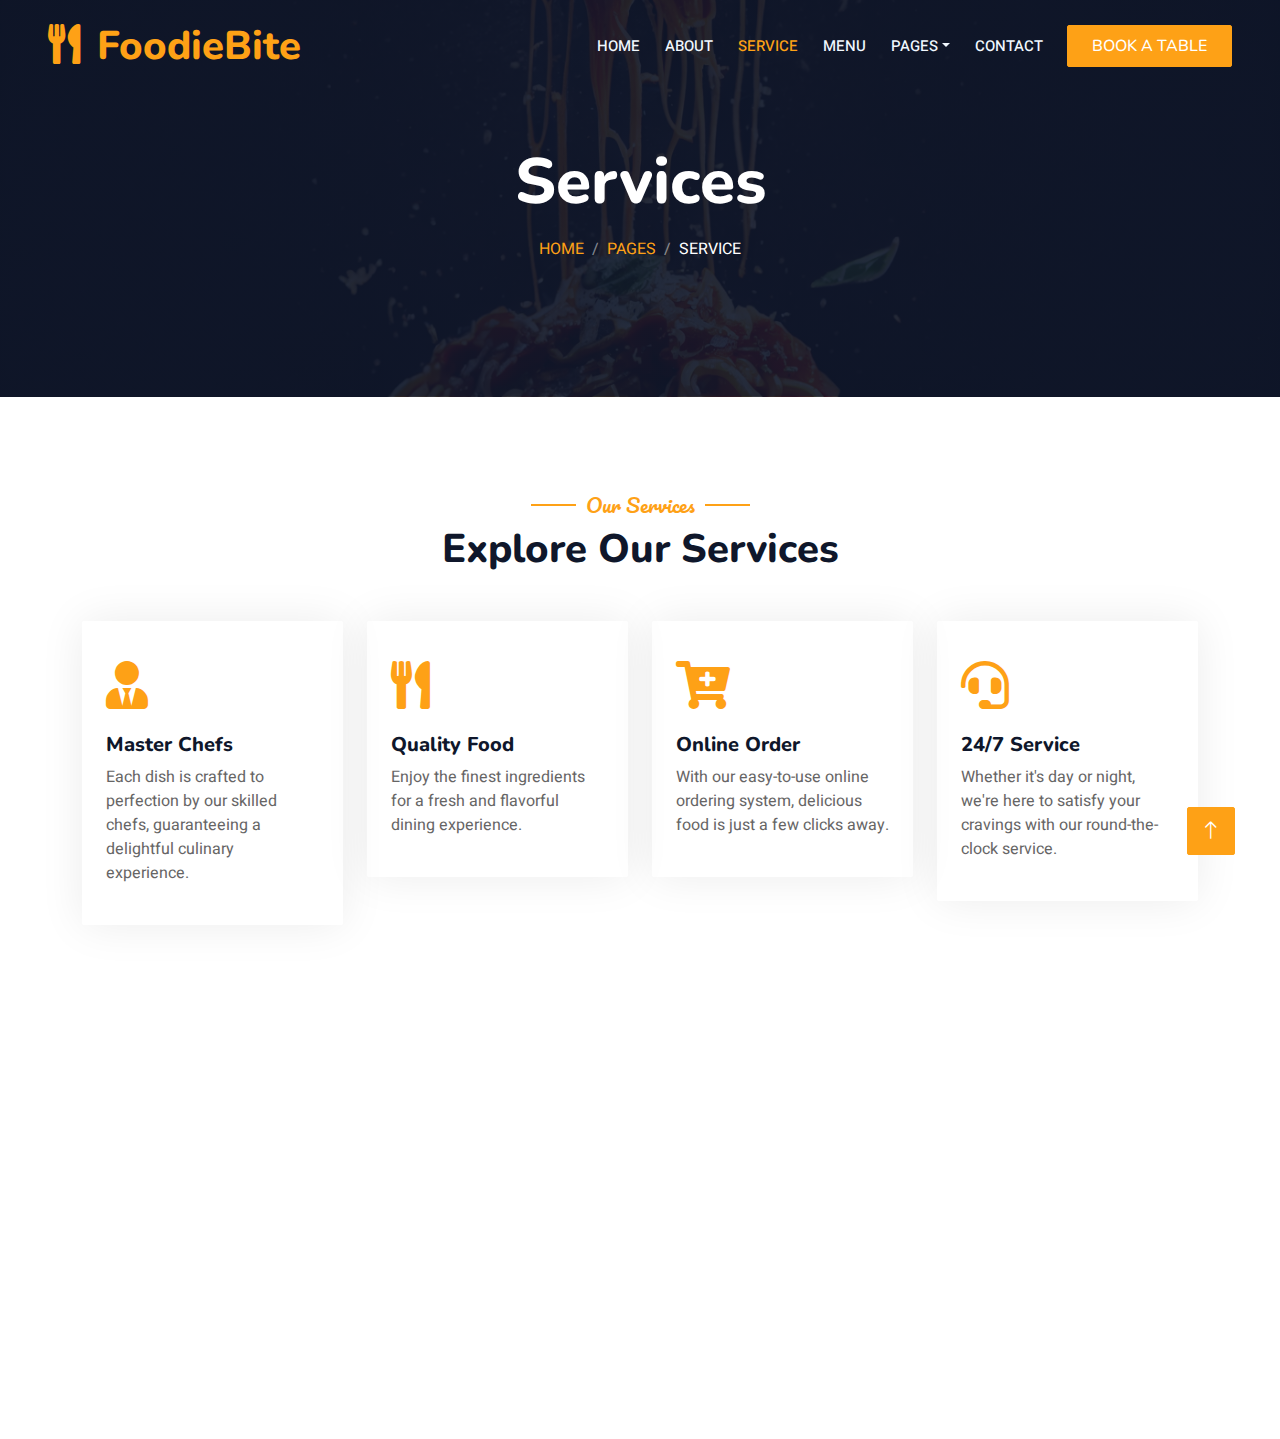
<file: Project-ChatBot Code/frontend/service.html>
<!DOCTYPE html>
<html lang="en">

<head>
    <meta charset="utf-8">
    <title>FoodieBite - Bootstrap Restaurant</title>
    <meta content="width=device-width, initial-scale=1.0" name="viewport">
    <meta content="" name="keywords">
    <meta content="" name="description">

    <!-- Favicon -->
    <link href="img/favicon.ico" rel="icon">

    <!-- Google Web Fonts -->
    <link rel="preconnect" href="https://fonts.googleapis.com">
    <link rel="preconnect" href="https://fonts.gstatic.com" crossorigin>
    <link href="https://fonts.googleapis.com/css2?family=Heebo:wght@400;500;600&family=Nunito:wght@600;700;800&family=Pacifico&display=swap" rel="stylesheet">

    <!-- Icon Font Stylesheet -->
    <link href="https://cdnjs.cloudflare.com/ajax/libs/font-awesome/5.10.0/css/all.min.css" rel="stylesheet">
    <link href="https://cdn.jsdelivr.net/npm/bootstrap-icons@1.4.1/font/bootstrap-icons.css" rel="stylesheet">

    <!-- Libraries Stylesheet -->
    <link href="lib/animate/animate.min.css" rel="stylesheet">
    <link href="lib/owlcarousel/assets/owl.carousel.min.css" rel="stylesheet">
    <link href="lib/tempusdominus/css/tempusdominus-bootstrap-4.min.css" rel="stylesheet" />

    <!-- Customized Bootstrap Stylesheet -->
    <link href="css/bootstrap.min.css" rel="stylesheet">

    <!-- Template Stylesheet -->
    <link href="css/style.css" rel="stylesheet">
</head>

<body>
    <div class="container-xxl bg-white p-0">
        <!-- Spinner Start -->
        <div id="spinner" class="show bg-white position-fixed translate-middle w-100 vh-100 top-50 start-50 d-flex align-items-center justify-content-center">
            <div class="spinner-border text-primary" style="width: 3rem; height: 3rem;" role="status">
                <span class="sr-only">Loading...</span>
            </div>
        </div>
        <!-- Spinner End -->


        <!-- Navbar & Hero Start -->
        <div class="container-xxl position-relative p-0">
            <nav class="navbar navbar-expand-lg navbar-dark bg-dark px-4 px-lg-5 py-3 py-lg-0">
                <a href="" class="navbar-brand p-0">
                    <h1 class="text-primary m-0"><i class="fa fa-utensils me-3"></i>FoodieBite</h1>
                    <!-- <img src="img/logo.png" alt="Logo"> -->
                </a>
                <button class="navbar-toggler" type="button" data-bs-toggle="collapse" data-bs-target="#navbarCollapse">
                    <span class="fa fa-bars"></span>
                </button>
                <div class="collapse navbar-collapse" id="navbarCollapse">
                    <div class="navbar-nav ms-auto py-0 pe-4">
                        <a href="index.html" class="nav-item nav-link">Home</a>
                        <a href="about.html" class="nav-item nav-link">About</a>
                        <a href="service.html" class="nav-item nav-link active">Service</a>
                        <a href="menu.html" class="nav-item nav-link">Menu</a>
                        <div class="nav-item dropdown">
                            <a href="#" class="nav-link dropdown-toggle" data-bs-toggle="dropdown">Pages</a>
                            <div class="dropdown-menu m-0">
                                <a href="booking.html" class="dropdown-item">Booking</a>
                                <a href="team.html" class="dropdown-item">Our Team</a>
                                <a href="testimonial.html" class="dropdown-item">Testimonial</a>
                            </div>
                        </div>
                        <a href="contact.html" class="nav-item nav-link">Contact</a>
                    </div>
                    <a href="" class="btn btn-primary py-2 px-4">Book A Table</a>
                </div>
            </nav>

            <div class="container-xxl py-5 bg-dark hero-header mb-5">
                <div class="container text-center my-5 pt-5 pb-4">
                    <h1 class="display-3 text-white mb-3 animated slideInDown">Services</h1>
                    <nav aria-label="breadcrumb">
                        <ol class="breadcrumb justify-content-center text-uppercase">
                            <li class="breadcrumb-item"><a href="#">Home</a></li>
                            <li class="breadcrumb-item"><a href="#">Pages</a></li>
                            <li class="breadcrumb-item text-white active" aria-current="page">Service</li>
                        </ol>
                    </nav>
                </div>
            </div>
        </div>
        <!-- Navbar & Hero End -->


        <!-- Service Start -->
        <div class="container-xxl py-5">
            <div class="container">
                <div class="text-center wow fadeInUp" data-wow-delay="0.1s">
                    <h5 class="section-title ff-secondary text-center text-primary fw-normal">Our Services</h5>
                    <h1 class="mb-5">Explore Our Services</h1>
                </div>
                <div class="row g-4">
                    <div class="col-lg-3 col-sm-6 wow fadeInUp" data-wow-delay="0.1s">
                        <div class="service-item rounded pt-3">
                            <div class="p-4">
                                <i class="fa fa-3x fa-user-tie text-primary mb-4"></i>
                                <h5>Master Chefs</h5>
                                <p>Each dish is crafted to perfection by our skilled chefs, guaranteeing a delightful culinary experience.</p>
                            </div>
                        </div>
                    </div>
                    <div class="col-lg-3 col-sm-6 wow fadeInUp" data-wow-delay="0.3s">
                        <div class="service-item rounded pt-3">
                            <div class="p-4">
                                <i class="fa fa-3x fa-utensils text-primary mb-4"></i>
                                <h5>Quality Food</h5>
                                <p>Enjoy the finest ingredients for a fresh and flavorful dining experience.</p>
                            </div>
                        </div>
                    </div>
                    <div class="col-lg-3 col-sm-6 wow fadeInUp" data-wow-delay="0.5s">
                        <div class="service-item rounded pt-3">
                            <div class="p-4">
                                <i class="fa fa-3x fa-cart-plus text-primary mb-4"></i>
                                <h5>Online Order</h5>
                                <p>With our easy-to-use online ordering system, delicious food is just a few clicks away.</p>
                            </div>
                        </div>
                    </div>
                    <div class="col-lg-3 col-sm-6 wow fadeInUp" data-wow-delay="0.7s">
                        <div class="service-item rounded pt-3">
                            <div class="p-4">
                                <i class="fa fa-3x fa-headset text-primary mb-4"></i>
                                <h5>24/7 Service</h5>
                                <p>Whether it's day or night, we're here to satisfy your cravings with our round-the-clock service.</p>
                            </div>
                        </div>
                    </div>
                    <!-- <div class="col-lg-3 col-sm-6 wow fadeInUp" data-wow-delay="0.1s">
                        <div class="service-item rounded pt-3">
                            <div class="p-4">
                                <i class="fa fa-3x fa-user-tie text-primary mb-4"></i>
                                <h5>Master Chefs</h5>
                                <p>Diam elitr kasd sed at elitr sed ipsum justo dolor sed clita amet diam</p>
                            </div>
                        </div>
                    </div>
                    <div class="col-lg-3 col-sm-6 wow fadeInUp" data-wow-delay="0.3s">
                        <div class="service-item rounded pt-3">
                            <div class="p-4">
                                <i class="fa fa-3x fa-utensils text-primary mb-4"></i>
                                <h5>Quality Food</h5>
                                <p>Diam elitr kasd sed at elitr sed ipsum justo dolor sed clita amet diam</p>
                            </div>
                        </div>
                    </div>
                    <div class="col-lg-3 col-sm-6 wow fadeInUp" data-wow-delay="0.5s">
                        <div class="service-item rounded pt-3">
                            <div class="p-4">
                                <i class="fa fa-3x fa-cart-plus text-primary mb-4"></i>
                                <h5>Online Order</h5>
                                <p>Diam elitr kasd sed at elitr sed ipsum justo dolor sed clita amet diam</p>
                            </div>
                        </div>
                    </div>
                    <div class="col-lg-3 col-sm-6 wow fadeInUp" data-wow-delay="0.7s">
                        <div class="service-item rounded pt-3">
                            <div class="p-4">
                                <i class="fa fa-3x fa-headset text-primary mb-4"></i>
                                <h5>24/7 Service</h5>
                                <p>Diam elitr kasd sed at elitr sed ipsum justo dolor sed clita amet diam</p>
                            </div>
                        </div>
                    </div> -->
                </div>
            </div>
        </div>
        <!-- Service End -->
        

        <!-- Footer Start -->
        <div class="container-fluid bg-dark text-light footer pt-5 mt-5 wow fadeIn" data-wow-delay="0.1s">
            <div class="container py-5">
                <div class="row g-5">
                    <div class="col-lg-3 col-md-6">
                        <h4 class="section-title ff-secondary text-start text-primary fw-normal mb-4">Company</h4>
                        <a class="btn btn-link" href="">About Us</a>
                        <a class="btn btn-link" href="">Contact Us</a>
                        <a class="btn btn-link" href="">Reservation</a>
                        <a class="btn btn-link" href="">Privacy Policy</a>
                        <a class="btn btn-link" href="">Terms & Condition</a>
                    </div>
                    <div class="col-lg-3 col-md-6">
                        <h4 class="section-title ff-secondary text-start text-primary fw-normal mb-4">Contact</h4>
                        <p class="mb-2"><i class="fa fa-map-marker-alt me-3"></i>123 Street, New York, USA</p>
                        <p class="mb-2"><i class="fa fa-phone-alt me-3"></i>+012 345 67890</p>
                        <p class="mb-2"><i class="fa fa-envelope me-3"></i>info@example.com</p>
                        <div class="d-flex pt-2">
                            <a class="btn btn-outline-light btn-social" href=""><i class="fab fa-twitter"></i></a>
                            <a class="btn btn-outline-light btn-social" href=""><i class="fab fa-facebook-f"></i></a>
                            <a class="btn btn-outline-light btn-social" href=""><i class="fab fa-youtube"></i></a>
                            <a class="btn btn-outline-light btn-social" href=""><i class="fab fa-linkedin-in"></i></a>
                        </div>
                    </div>
                    <div class="col-lg-3 col-md-6">
                        <h4 class="section-title ff-secondary text-start text-primary fw-normal mb-4">Opening</h4>
                        <h5 class="text-light fw-normal">Monday - Saturday</h5>
                        <p>09AM - 09PM</p>
                        <h5 class="text-light fw-normal">Sunday</h5>
                        <p>10AM - 08PM</p>
                    </div>
                    <div class="col-lg-3 col-md-6">
                        <h4 class="section-title ff-secondary text-start text-primary fw-normal mb-4">Newsletter</h4>
                        <p>Dolor amet sit justo amet elitr clita ipsum elitr est.</p>
                        <div class="position-relative mx-auto" style="max-width: 400px;">
                            <input class="form-control border-primary w-100 py-3 ps-4 pe-5" type="text" placeholder="Your email">
                            <button type="button" class="btn btn-primary py-2 position-absolute top-0 end-0 mt-2 me-2">SignUp</button>
                        </div>
                    </div>
                </div>
            </div>
            <div class="container">
                <div class="copyright">
                    <div class="row">
                        <div class="col-md-6 text-center text-md-start mb-3 mb-md-0">
                            &copy; <a class="border-bottom" href="#">Your Site Name</a>, All Right Reserved. 
							
							<!--/*** This template is free as long as you keep the footer author’s credit link/attribution link/backlink. If you'd like to use the template without the footer author’s credit link/attribution link/backlink, you can purchase the Credit Removal License from "https://htmlcodex.com/credit-removal". Thank you for your support. ***/-->
							Designed By <a class="border-bottom" href="https://htmlcodex.com">HTML Codex</a>
                        </div>
                        <div class="col-md-6 text-center text-md-end">
                            <div class="footer-menu">
                                <a href="">Home</a>
                                <a href="">Cookies</a>
                                <a href="">Help</a>
                                <a href="">FQAs</a>
                            </div>
                        </div>
                    </div>
                </div>
            </div>
        </div>
        <!-- Footer End -->


        <!-- Back to Top -->
        <a href="#" class="btn btn-lg btn-primary btn-lg-square back-to-top"><i class="bi bi-arrow-up"></i></a>
    </div>

    <!-- JavaScript Libraries -->
    <script src="https://code.jquery.com/jquery-3.4.1.min.js"></script>
    <script src="https://cdn.jsdelivr.net/npm/bootstrap@5.0.0/dist/js/bootstrap.bundle.min.js"></script>
    <script src="lib/wow/wow.min.js"></script>
    <script src="lib/easing/easing.min.js"></script>
    <script src="lib/waypoints/waypoints.min.js"></script>
    <script src="lib/counterup/counterup.min.js"></script>
    <script src="lib/owlcarousel/owl.carousel.min.js"></script>
    <script src="lib/tempusdominus/js/moment.min.js"></script>
    <script src="lib/tempusdominus/js/moment-timezone.min.js"></script>
    <script src="lib/tempusdominus/js/tempusdominus-bootstrap-4.min.js"></script>

    <!-- Template Javascript -->
    <script src="js/main.js"></script>
</body>

</html>
</file>
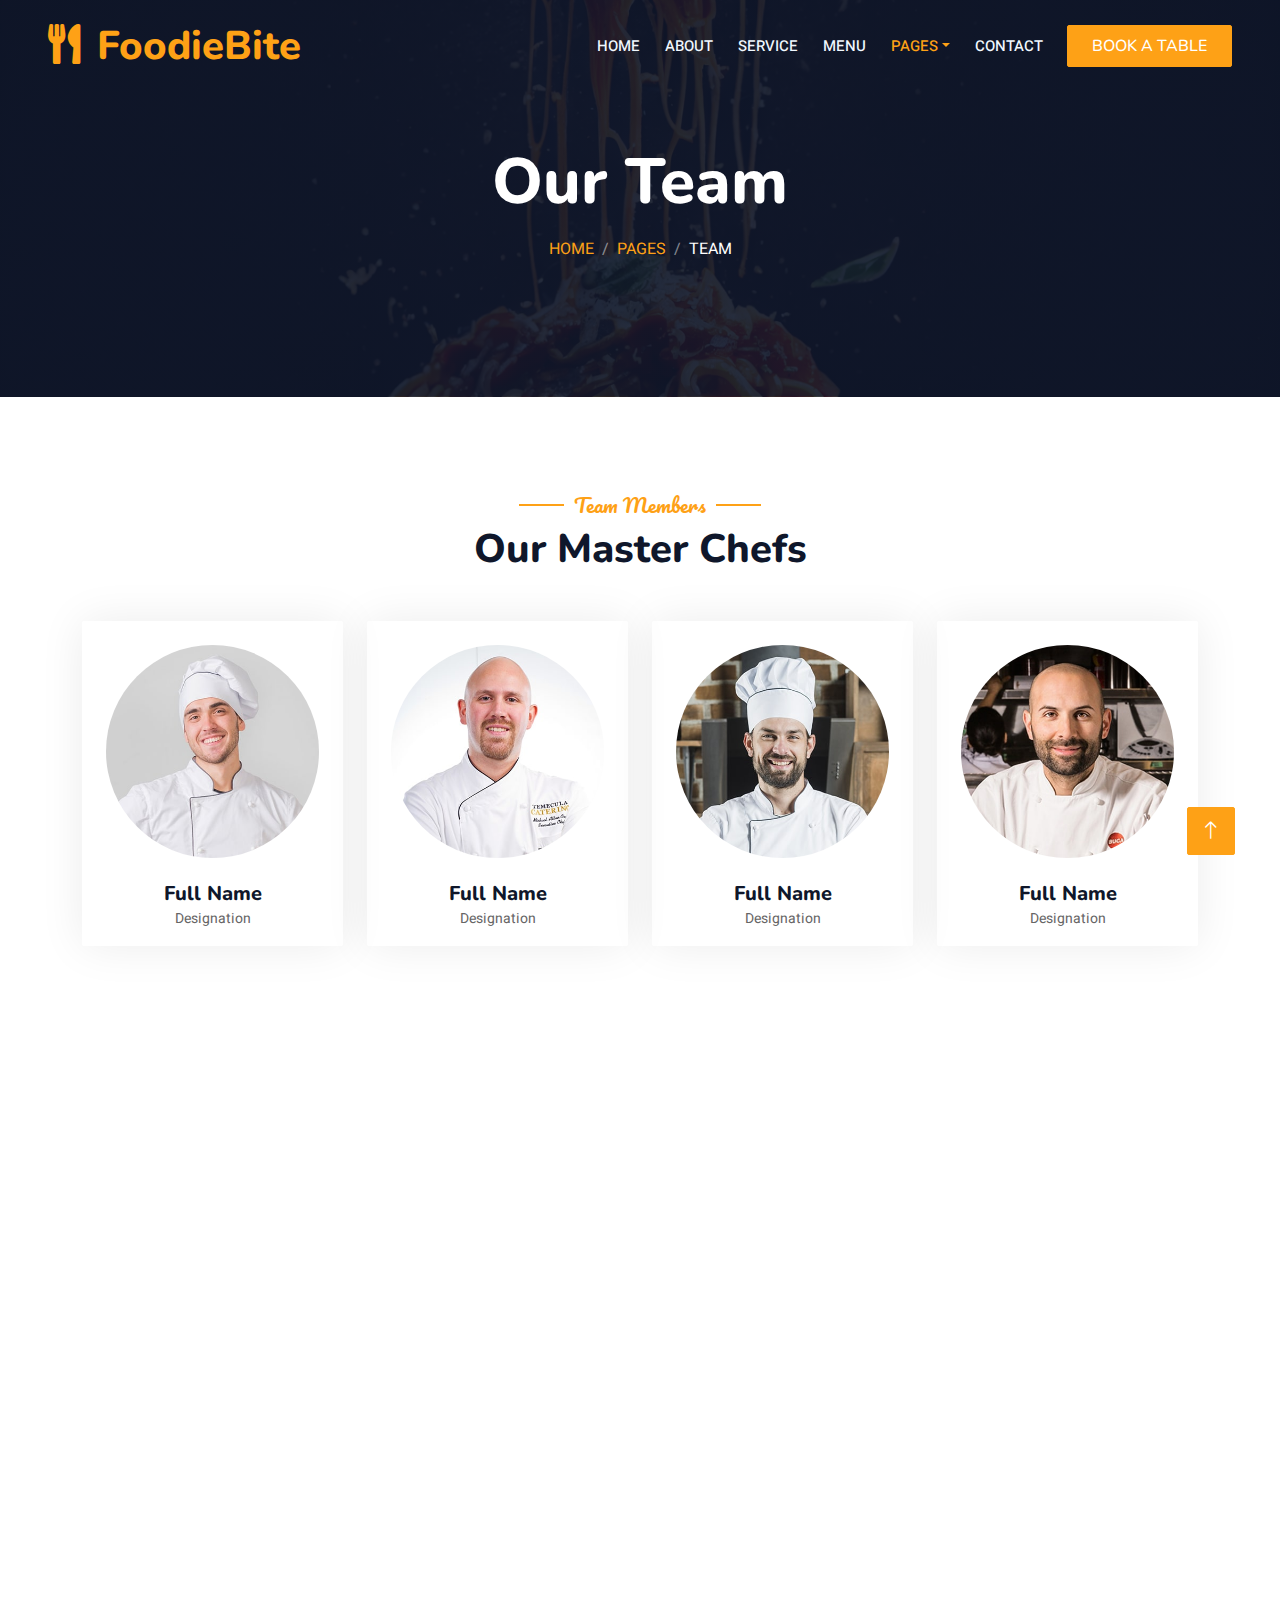
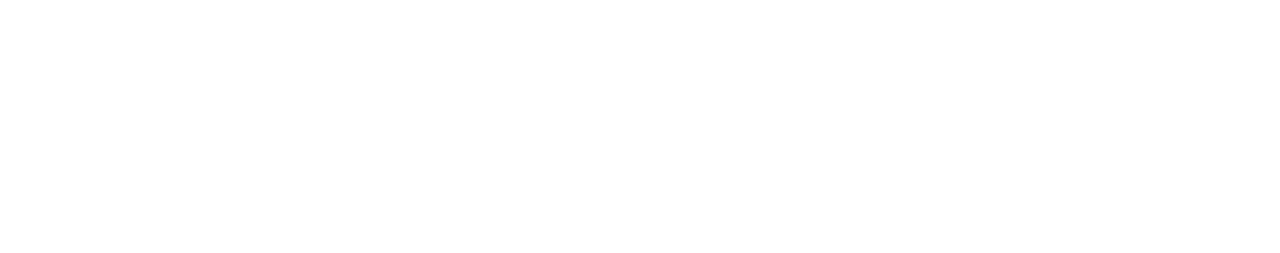
<file: Project-ChatBot Code/frontend/team.html>
<!DOCTYPE html>
<html lang="en">

<head>
    <meta charset="utf-8">
    <title>FoodieBite - Bootstrap Restaurant</title>
    <meta content="width=device-width, initial-scale=1.0" name="viewport">
    <meta content="" name="keywords">
    <meta content="" name="description">

    <!-- Favicon -->
    <link href="img/favicon.ico" rel="icon">

    <!-- Google Web Fonts -->
    <link rel="preconnect" href="https://fonts.googleapis.com">
    <link rel="preconnect" href="https://fonts.gstatic.com" crossorigin>
    <link href="https://fonts.googleapis.com/css2?family=Heebo:wght@400;500;600&family=Nunito:wght@600;700;800&family=Pacifico&display=swap" rel="stylesheet">

    <!-- Icon Font Stylesheet -->
    <link href="https://cdnjs.cloudflare.com/ajax/libs/font-awesome/5.10.0/css/all.min.css" rel="stylesheet">
    <link href="https://cdn.jsdelivr.net/npm/bootstrap-icons@1.4.1/font/bootstrap-icons.css" rel="stylesheet">

    <!-- Libraries Stylesheet -->
    <link href="lib/animate/animate.min.css" rel="stylesheet">
    <link href="lib/owlcarousel/assets/owl.carousel.min.css" rel="stylesheet">
    <link href="lib/tempusdominus/css/tempusdominus-bootstrap-4.min.css" rel="stylesheet" />

    <!-- Customized Bootstrap Stylesheet -->
    <link href="css/bootstrap.min.css" rel="stylesheet">

    <!-- Template Stylesheet -->
    <link href="css/style.css" rel="stylesheet">
</head>

<body>
    <div class="container-xxl bg-white p-0">
        <!-- Spinner Start -->
        <div id="spinner" class="show bg-white position-fixed translate-middle w-100 vh-100 top-50 start-50 d-flex align-items-center justify-content-center">
            <div class="spinner-border text-primary" style="width: 3rem; height: 3rem;" role="status">
                <span class="sr-only">Loading...</span>
            </div>
        </div>
        <!-- Spinner End -->


        <!-- Navbar & Hero Start -->
        <div class="container-xxl position-relative p-0">
            <nav class="navbar navbar-expand-lg navbar-dark bg-dark px-4 px-lg-5 py-3 py-lg-0">
                <a href="" class="navbar-brand p-0">
                    <h1 class="text-primary m-0"><i class="fa fa-utensils me-3"></i>FoodieBite</h1>
                    <!-- <img src="img/logo.png" alt="Logo"> -->
                </a>
                <button class="navbar-toggler" type="button" data-bs-toggle="collapse" data-bs-target="#navbarCollapse">
                    <span class="fa fa-bars"></span>
                </button>
                <div class="collapse navbar-collapse" id="navbarCollapse">
                    <div class="navbar-nav ms-auto py-0 pe-4">
                        <a href="index.html" class="nav-item nav-link">Home</a>
                        <a href="about.html" class="nav-item nav-link">About</a>
                        <a href="service.html" class="nav-item nav-link">Service</a>
                        <a href="menu.html" class="nav-item nav-link">Menu</a>
                        <div class="nav-item dropdown">
                            <a href="#" class="nav-link dropdown-toggle active" data-bs-toggle="dropdown">Pages</a>
                            <div class="dropdown-menu m-0">
                                <a href="booking.html" class="dropdown-item">Booking</a>
                                <a href="team.html" class="dropdown-item active">Our Team</a>
                                <a href="testimonial.html" class="dropdown-item">Testimonial</a>
                            </div>
                        </div>
                        <a href="contact.html" class="nav-item nav-link">Contact</a>
                    </div>
                    <a href="" class="btn btn-primary py-2 px-4">Book A Table</a>
                </div>
            </nav>

            <div class="container-xxl py-5 bg-dark hero-header mb-5">
                <div class="container text-center my-5 pt-5 pb-4">
                    <h1 class="display-3 text-white mb-3 animated slideInDown">Our Team</h1>
                    <nav aria-label="breadcrumb">
                        <ol class="breadcrumb justify-content-center text-uppercase">
                            <li class="breadcrumb-item"><a href="#">Home</a></li>
                            <li class="breadcrumb-item"><a href="#">Pages</a></li>
                            <li class="breadcrumb-item text-white active" aria-current="page">Team</li>
                        </ol>
                    </nav>
                </div>
            </div>
        </div>
        <!-- Navbar & Hero End -->


        <!-- Team Start -->
        <div class="container-xxl pt-5 pb-3">
            <div class="container">
                <div class="text-center wow fadeInUp" data-wow-delay="0.1s">
                    <h5 class="section-title ff-secondary text-center text-primary fw-normal">Team Members</h5>
                    <h1 class="mb-5">Our Master Chefs</h1>
                </div>
                <div class="row g-4">
                    <div class="col-lg-3 col-md-6 wow fadeInUp" data-wow-delay="0.1s">
                        <div class="team-item text-center rounded overflow-hidden">
                            <div class="rounded-circle overflow-hidden m-4">
                                <img class="img-fluid" src="img/team-1.jpg" alt="">
                            </div>
                            <h5 class="mb-0">Full Name</h5>
                            <small>Designation</small>
                            <div class="d-flex justify-content-center mt-3">
                                <a class="btn btn-square btn-primary mx-1" href=""><i class="fab fa-facebook-f"></i></a>
                                <a class="btn btn-square btn-primary mx-1" href=""><i class="fab fa-twitter"></i></a>
                                <a class="btn btn-square btn-primary mx-1" href=""><i class="fab fa-instagram"></i></a>
                            </div>
                        </div>
                    </div>
                    <div class="col-lg-3 col-md-6 wow fadeInUp" data-wow-delay="0.3s">
                        <div class="team-item text-center rounded overflow-hidden">
                            <div class="rounded-circle overflow-hidden m-4">
                                <img class="img-fluid" src="img/team-2.jpg" alt="">
                            </div>
                            <h5 class="mb-0">Full Name</h5>
                            <small>Designation</small>
                            <div class="d-flex justify-content-center mt-3">
                                <a class="btn btn-square btn-primary mx-1" href=""><i class="fab fa-facebook-f"></i></a>
                                <a class="btn btn-square btn-primary mx-1" href=""><i class="fab fa-twitter"></i></a>
                                <a class="btn btn-square btn-primary mx-1" href=""><i class="fab fa-instagram"></i></a>
                            </div>
                        </div>
                    </div>
                    <div class="col-lg-3 col-md-6 wow fadeInUp" data-wow-delay="0.5s">
                        <div class="team-item text-center rounded overflow-hidden">
                            <div class="rounded-circle overflow-hidden m-4">
                                <img class="img-fluid" src="img/team-3.jpg" alt="">
                            </div>
                            <h5 class="mb-0">Full Name</h5>
                            <small>Designation</small>
                            <div class="d-flex justify-content-center mt-3">
                                <a class="btn btn-square btn-primary mx-1" href=""><i class="fab fa-facebook-f"></i></a>
                                <a class="btn btn-square btn-primary mx-1" href=""><i class="fab fa-twitter"></i></a>
                                <a class="btn btn-square btn-primary mx-1" href=""><i class="fab fa-instagram"></i></a>
                            </div>
                        </div>
                    </div>
                    <div class="col-lg-3 col-md-6 wow fadeInUp" data-wow-delay="0.7s">
                        <div class="team-item text-center rounded overflow-hidden">
                            <div class="rounded-circle overflow-hidden m-4">
                                <img class="img-fluid" src="img/team-4.jpg" alt="">
                            </div>
                            <h5 class="mb-0">Full Name</h5>
                            <small>Designation</small>
                            <div class="d-flex justify-content-center mt-3">
                                <a class="btn btn-square btn-primary mx-1" href=""><i class="fab fa-facebook-f"></i></a>
                                <a class="btn btn-square btn-primary mx-1" href=""><i class="fab fa-twitter"></i></a>
                                <a class="btn btn-square btn-primary mx-1" href=""><i class="fab fa-instagram"></i></a>
                            </div>
                        </div>
                    </div>
                    <div class="col-lg-3 col-md-6 wow fadeInUp" data-wow-delay="0.1s">
                        <div class="team-item text-center rounded overflow-hidden">
                            <div class="rounded-circle overflow-hidden m-4">
                                <img class="img-fluid" src="img/team-2.jpg" alt="">
                            </div>
                            <h5 class="mb-0">Full Name</h5>
                            <small>Designation</small>
                            <div class="d-flex justify-content-center mt-3">
                                <a class="btn btn-square btn-primary mx-1" href=""><i class="fab fa-facebook-f"></i></a>
                                <a class="btn btn-square btn-primary mx-1" href=""><i class="fab fa-twitter"></i></a>
                                <a class="btn btn-square btn-primary mx-1" href=""><i class="fab fa-instagram"></i></a>
                            </div>
                        </div>
                    </div>
                    <div class="col-lg-3 col-md-6 wow fadeInUp" data-wow-delay="0.3s">
                        <div class="team-item text-center rounded overflow-hidden">
                            <div class="rounded-circle overflow-hidden m-4">
                                <img class="img-fluid" src="img/team-3.jpg" alt="">
                            </div>
                            <h5 class="mb-0">Full Name</h5>
                            <small>Designation</small>
                            <div class="d-flex justify-content-center mt-3">
                                <a class="btn btn-square btn-primary mx-1" href=""><i class="fab fa-facebook-f"></i></a>
                                <a class="btn btn-square btn-primary mx-1" href=""><i class="fab fa-twitter"></i></a>
                                <a class="btn btn-square btn-primary mx-1" href=""><i class="fab fa-instagram"></i></a>
                            </div>
                        </div>
                    </div>
                    <div class="col-lg-3 col-md-6 wow fadeInUp" data-wow-delay="0.5s">
                        <div class="team-item text-center rounded overflow-hidden">
                            <div class="rounded-circle overflow-hidden m-4">
                                <img class="img-fluid" src="img/team-4.jpg" alt="">
                            </div>
                            <h5 class="mb-0">Full Name</h5>
                            <small>Designation</small>
                            <div class="d-flex justify-content-center mt-3">
                                <a class="btn btn-square btn-primary mx-1" href=""><i class="fab fa-facebook-f"></i></a>
                                <a class="btn btn-square btn-primary mx-1" href=""><i class="fab fa-twitter"></i></a>
                                <a class="btn btn-square btn-primary mx-1" href=""><i class="fab fa-instagram"></i></a>
                            </div>
                        </div>
                    </div>
                    <div class="col-lg-3 col-md-6 wow fadeInUp" data-wow-delay="0.7s">
                        <div class="team-item text-center rounded overflow-hidden">
                            <div class="rounded-circle overflow-hidden m-4">
                                <img class="img-fluid" src="img/team-1.jpg" alt="">
                            </div>
                            <h5 class="mb-0">Full Name</h5>
                            <small>Designation</small>
                            <div class="d-flex justify-content-center mt-3">
                                <a class="btn btn-square btn-primary mx-1" href=""><i class="fab fa-facebook-f"></i></a>
                                <a class="btn btn-square btn-primary mx-1" href=""><i class="fab fa-twitter"></i></a>
                                <a class="btn btn-square btn-primary mx-1" href=""><i class="fab fa-instagram"></i></a>
                            </div>
                        </div>
                    </div>
                </div>
            </div>
        </div>
        <!-- Team End -->
        

        <!-- Footer Start -->
        <div class="container-fluid bg-dark text-light footer pt-5 mt-5 wow fadeIn" data-wow-delay="0.1s">
            <div class="container py-5">
                <div class="row g-5">
                    <div class="col-lg-3 col-md-6">
                        <h4 class="section-title ff-secondary text-start text-primary fw-normal mb-4">Company</h4>
                        <a class="btn btn-link" href="">About Us</a>
                        <a class="btn btn-link" href="">Contact Us</a>
                        <a class="btn btn-link" href="">Reservation</a>
                        <a class="btn btn-link" href="">Privacy Policy</a>
                        <a class="btn btn-link" href="">Terms & Condition</a>
                    </div>
                    <div class="col-lg-3 col-md-6">
                        <h4 class="section-title ff-secondary text-start text-primary fw-normal mb-4">Contact</h4>
                        <p class="mb-2"><i class="fa fa-map-marker-alt me-3"></i>123 Street, New York, USA</p>
                        <p class="mb-2"><i class="fa fa-phone-alt me-3"></i>+012 345 67890</p>
                        <p class="mb-2"><i class="fa fa-envelope me-3"></i>info@example.com</p>
                        <div class="d-flex pt-2">
                            <a class="btn btn-outline-light btn-social" href=""><i class="fab fa-twitter"></i></a>
                            <a class="btn btn-outline-light btn-social" href=""><i class="fab fa-facebook-f"></i></a>
                            <a class="btn btn-outline-light btn-social" href=""><i class="fab fa-youtube"></i></a>
                            <a class="btn btn-outline-light btn-social" href=""><i class="fab fa-linkedin-in"></i></a>
                        </div>
                    </div>
                    <div class="col-lg-3 col-md-6">
                        <h4 class="section-title ff-secondary text-start text-primary fw-normal mb-4">Opening</h4>
                        <h5 class="text-light fw-normal">Monday - Saturday</h5>
                        <p>09AM - 09PM</p>
                        <h5 class="text-light fw-normal">Sunday</h5>
                        <p>10AM - 08PM</p>
                    </div>
                    <div class="col-lg-3 col-md-6">
                        <h4 class="section-title ff-secondary text-start text-primary fw-normal mb-4">Newsletter</h4>
                        <p>Dolor amet sit justo amet elitr clita ipsum elitr est.</p>
                        <div class="position-relative mx-auto" style="max-width: 400px;">
                            <input class="form-control border-primary w-100 py-3 ps-4 pe-5" type="text" placeholder="Your email">
                            <button type="button" class="btn btn-primary py-2 position-absolute top-0 end-0 mt-2 me-2">SignUp</button>
                        </div>
                    </div>
                </div>
            </div>
            <div class="container">
                <div class="copyright">
                    <div class="row">
                        <div class="col-md-6 text-center text-md-start mb-3 mb-md-0">
                            &copy; <a class="border-bottom" href="#">Your Site Name</a>, All Right Reserved. 
							
							<!--/*** This template is free as long as you keep the footer author’s credit link/attribution link/backlink. If you'd like to use the template without the footer author’s credit link/attribution link/backlink, you can purchase the Credit Removal License from "https://htmlcodex.com/credit-removal". Thank you for your support. ***/-->
							Designed By <a class="border-bottom" href="https://htmlcodex.com">HTML Codex</a>
                        </div>
                        <div class="col-md-6 text-center text-md-end">
                            <div class="footer-menu">
                                <a href="">Home</a>
                                <a href="">Cookies</a>
                                <a href="">Help</a>
                                <a href="">FQAs</a>
                            </div>
                        </div>
                    </div>
                </div>
            </div>
        </div>
        <!-- Footer End -->


        <!-- Back to Top -->
        <a href="#" class="btn btn-lg btn-primary btn-lg-square back-to-top"><i class="bi bi-arrow-up"></i></a>
    </div>

    <!-- JavaScript Libraries -->
    <script src="https://code.jquery.com/jquery-3.4.1.min.js"></script>
    <script src="https://cdn.jsdelivr.net/npm/bootstrap@5.0.0/dist/js/bootstrap.bundle.min.js"></script>
    <script src="lib/wow/wow.min.js"></script>
    <script src="lib/easing/easing.min.js"></script>
    <script src="lib/waypoints/waypoints.min.js"></script>
    <script src="lib/counterup/counterup.min.js"></script>
    <script src="lib/owlcarousel/owl.carousel.min.js"></script>
    <script src="lib/tempusdominus/js/moment.min.js"></script>
    <script src="lib/tempusdominus/js/moment-timezone.min.js"></script>
    <script src="lib/tempusdominus/js/tempusdominus-bootstrap-4.min.js"></script>

    <!-- Template Javascript -->
    <script src="js/main.js"></script>
</body>

</html>
</file>
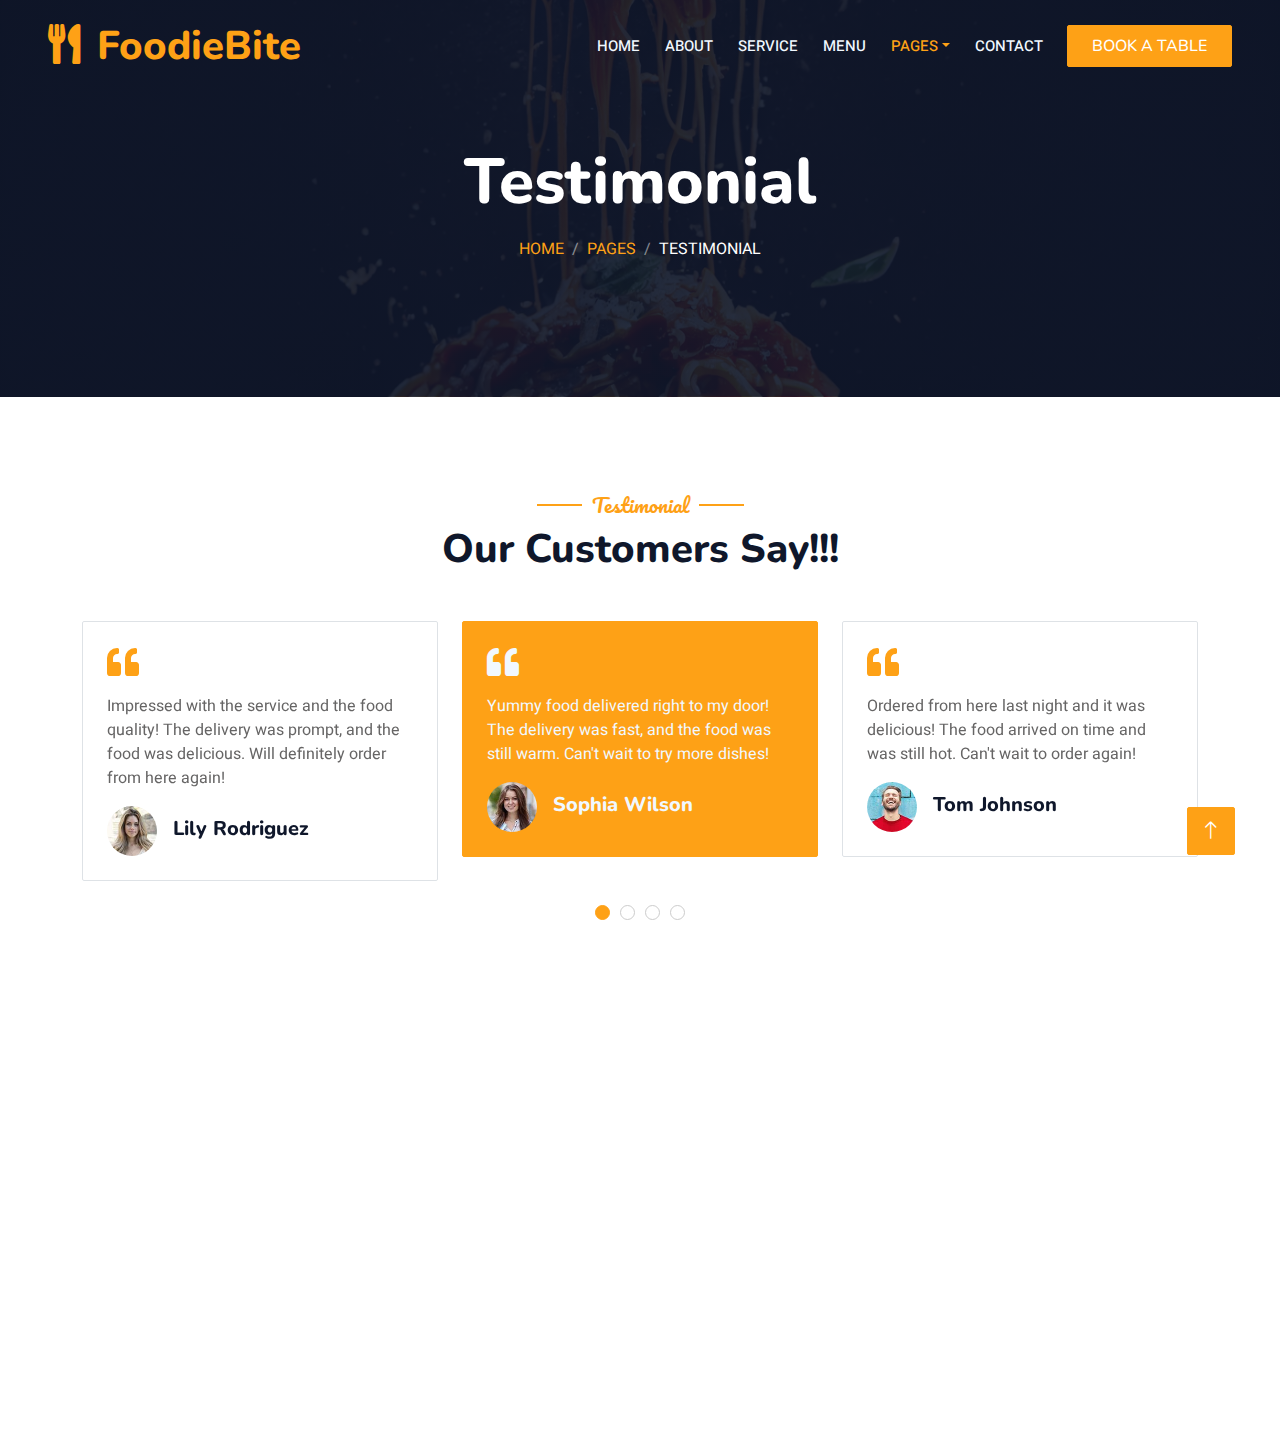
<file: Project-ChatBot Code/frontend/testimonial.html>
<!DOCTYPE html>
<html lang="en">

<head>
    <meta charset="utf-8">
    <title>FoodieBite - Bootstrap Restaurant</title>
    <meta content="width=device-width, initial-scale=1.0" name="viewport">
    <meta content="" name="keywords">
    <meta content="" name="description">

    <!-- Favicon -->
    <link href="img/favicon.ico" rel="icon">

    <!-- Google Web Fonts -->
    <link rel="preconnect" href="https://fonts.googleapis.com">
    <link rel="preconnect" href="https://fonts.gstatic.com" crossorigin>
    <link href="https://fonts.googleapis.com/css2?family=Heebo:wght@400;500;600&family=Nunito:wght@600;700;800&family=Pacifico&display=swap" rel="stylesheet">

    <!-- Icon Font Stylesheet -->
    <link href="https://cdnjs.cloudflare.com/ajax/libs/font-awesome/5.10.0/css/all.min.css" rel="stylesheet">
    <link href="https://cdn.jsdelivr.net/npm/bootstrap-icons@1.4.1/font/bootstrap-icons.css" rel="stylesheet">

    <!-- Libraries Stylesheet -->
    <link href="lib/animate/animate.min.css" rel="stylesheet">
    <link href="lib/owlcarousel/assets/owl.carousel.min.css" rel="stylesheet">
    <link href="lib/tempusdominus/css/tempusdominus-bootstrap-4.min.css" rel="stylesheet" />

    <!-- Customized Bootstrap Stylesheet -->
    <link href="css/bootstrap.min.css" rel="stylesheet">

    <!-- Template Stylesheet -->
    <link href="css/style.css" rel="stylesheet">
</head>

<body>
    <div class="container-xxl bg-white p-0">
        <!-- Spinner Start -->
        <div id="spinner" class="show bg-white position-fixed translate-middle w-100 vh-100 top-50 start-50 d-flex align-items-center justify-content-center">
            <div class="spinner-border text-primary" style="width: 3rem; height: 3rem;" role="status">
                <span class="sr-only">Loading...</span>
            </div>
        </div>
        <!-- Spinner End -->


        <!-- Navbar & Hero Start -->
        <div class="container-xxl position-relative p-0">
            <nav class="navbar navbar-expand-lg navbar-dark bg-dark px-4 px-lg-5 py-3 py-lg-0">
                <a href="" class="navbar-brand p-0">
                    <h1 class="text-primary m-0"><i class="fa fa-utensils me-3"></i>FoodieBite</h1>
                    <!-- <img src="img/logo.png" alt="Logo"> -->
                </a>
                <button class="navbar-toggler" type="button" data-bs-toggle="collapse" data-bs-target="#navbarCollapse">
                    <span class="fa fa-bars"></span>
                </button>
                <div class="collapse navbar-collapse" id="navbarCollapse">
                    <div class="navbar-nav ms-auto py-0 pe-4">
                        <a href="index.html" class="nav-item nav-link">Home</a>
                        <a href="about.html" class="nav-item nav-link">About</a>
                        <a href="service.html" class="nav-item nav-link">Service</a>
                        <a href="menu.html" class="nav-item nav-link">Menu</a>
                        <div class="nav-item dropdown">
                            <a href="#" class="nav-link dropdown-toggle active" data-bs-toggle="dropdown">Pages</a>
                            <div class="dropdown-menu m-0">
                                <a href="booking.html" class="dropdown-item">Booking</a>
                                <a href="team.html" class="dropdown-item">Our Team</a>
                                <a href="testimonial.html" class="dropdown-item active">Testimonial</a>
                            </div>
                        </div>
                        <a href="contact.html" class="nav-item nav-link">Contact</a>
                    </div>
                    <a href="" class="btn btn-primary py-2 px-4">Book A Table</a>
                </div>
            </nav>

            <div class="container-xxl py-5 bg-dark hero-header mb-5">
                <div class="container text-center my-5 pt-5 pb-4">
                    <h1 class="display-3 text-white mb-3 animated slideInDown">Testimonial</h1>
                    <nav aria-label="breadcrumb">
                        <ol class="breadcrumb justify-content-center text-uppercase">
                            <li class="breadcrumb-item"><a href="#">Home</a></li>
                            <li class="breadcrumb-item"><a href="#">Pages</a></li>
                            <li class="breadcrumb-item text-white active" aria-current="page">Testimonial</li>
                        </ol>
                    </nav>
                </div>
            </div>
        </div>
        <!-- Navbar & Hero End -->


        <!-- Testimonial Start -->
        <div class="container-xxl py-5 wow fadeInUp" data-wow-delay="0.1s">
            <div class="container">
                <div class="text-center">
                    <h5 class="section-title ff-secondary text-center text-primary fw-normal">Testimonial</h5>
                    <h1 class="mb-5">Our Customers Say!!!</h1>
                </div>
                <div class="owl-carousel testimonial-carousel">
                    <div class="testimonial-item bg-transparent border rounded p-4">
                        <i class="fa fa-quote-left fa-2x text-primary mb-3"></i>
                        <p>Yummy food delivered right to my door! The delivery was fast, and the food was still warm. Can't wait to try more dishes!</p>
                        <div class="d-flex align-items-center">
                            <img class="img-fluid flex-shrink-0 rounded-circle" src="img/testimonial-1.jpg"
                                style="width: 50px; height: 50px;">
                            <div class="ps-3">
                                <h5 class="mb-1">Sophia Wilson</h5>
                            </div>
                        </div>
                    </div>
                    <div class="testimonial-item bg-transparent border rounded p-4">
                        <i class="fa fa-quote-left fa-2x text-primary mb-3"></i>
                        <p>Ordered from here last night and it was delicious! The food arrived on time and was still hot. Can't wait to order again!</p>
                        <div class="d-flex align-items-center">
                            <img class="img-fluid flex-shrink-0 rounded-circle" src="img/testimonial-2.jpg"
                                style="width: 50px; height: 50px;">
                            <div class="ps-3">
                                <h5 class="mb-1">Tom Johnson</h5>
                            </div>
                        </div>
                    </div>
                    <div class="testimonial-item bg-transparent border rounded p-4">
                        <i class="fa fa-quote-left fa-2x text-primary mb-3"></i>
                        <p>So happy with my delivery! The food was tasty, and the portions were generous. Will definitely be a repeat customer!</p>
                        <div class="d-flex align-items-center">
                            <img class="img-fluid flex-shrink-0 rounded-circle" src="img/testimonial-3.jpg"
                                style="width: 50px; height: 50px;">
                            <div class="ps-3">
                                <h5 class="mb-1">Mason Kelly</h5>
                            </div>
                        </div>
                    </div>
                    <div class="testimonial-item bg-transparent border rounded p-4">
                        <i class="fa fa-quote-left fa-2x text-primary mb-3"></i>
                        <p>Impressed with the service and the food quality! The delivery was prompt, and the food was delicious. Will definitely order from here again!</p>
                        <div class="d-flex align-items-center">
                            <img class="img-fluid flex-shrink-0 rounded-circle" src="img/testimonial-4.jpg"
                                style="width: 50px; height: 50px;">
                            <div class="ps-3">
                                <h5 class="mb-1">Lily Rodriguez</h5>
                            </div>
                        </div>
                    </div>
                </div>
            </div>
        </div>
        <!-- Testimonial End -->
        

        <!-- Footer Start -->
        <div class="container-fluid bg-dark text-light footer pt-5 mt-5 wow fadeIn" data-wow-delay="0.1s">
            <div class="container py-5">
                <div class="row g-5">
                    <div class="col-lg-3 col-md-6">
                        <h4 class="section-title ff-secondary text-start text-primary fw-normal mb-4">Company</h4>
                        <a class="btn btn-link" href="">About Us</a>
                        <a class="btn btn-link" href="">Contact Us</a>
                        <a class="btn btn-link" href="">Reservation</a>
                        <a class="btn btn-link" href="">Privacy Policy</a>
                        <a class="btn btn-link" href="">Terms & Condition</a>
                    </div>
                    <div class="col-lg-3 col-md-6">
                        <h4 class="section-title ff-secondary text-start text-primary fw-normal mb-4">Contact</h4>
                        <p class="mb-2"><i class="fa fa-map-marker-alt me-3"></i>123 Street, New York, USA</p>
                        <p class="mb-2"><i class="fa fa-phone-alt me-3"></i>+012 345 67890</p>
                        <p class="mb-2"><i class="fa fa-envelope me-3"></i>info@example.com</p>
                        <div class="d-flex pt-2">
                            <a class="btn btn-outline-light btn-social" href=""><i class="fab fa-twitter"></i></a>
                            <a class="btn btn-outline-light btn-social" href=""><i class="fab fa-facebook-f"></i></a>
                            <a class="btn btn-outline-light btn-social" href=""><i class="fab fa-youtube"></i></a>
                            <a class="btn btn-outline-light btn-social" href=""><i class="fab fa-linkedin-in"></i></a>
                        </div>
                    </div>
                    <div class="col-lg-3 col-md-6">
                        <h4 class="section-title ff-secondary text-start text-primary fw-normal mb-4">Opening</h4>
                        <h5 class="text-light fw-normal">Monday - Saturday</h5>
                        <p>09AM - 09PM</p>
                        <h5 class="text-light fw-normal">Sunday</h5>
                        <p>10AM - 08PM</p>
                    </div>
                    <div class="col-lg-3 col-md-6">
                        <h4 class="section-title ff-secondary text-start text-primary fw-normal mb-4">Newsletter</h4>
                        <p>Dolor amet sit justo amet elitr clita ipsum elitr est.</p>
                        <div class="position-relative mx-auto" style="max-width: 400px;">
                            <input class="form-control border-primary w-100 py-3 ps-4 pe-5" type="text" placeholder="Your email">
                            <button type="button" class="btn btn-primary py-2 position-absolute top-0 end-0 mt-2 me-2">SignUp</button>
                        </div>
                    </div>
                </div>
            </div>
            <div class="container">
                <div class="copyright">
                    <div class="row">
                        <div class="col-md-6 text-center text-md-start mb-3 mb-md-0">
                            &copy; <a class="border-bottom" href="#">Your Site Name</a>, All Right Reserved. 
							
							<!--/*** This template is free as long as you keep the footer author’s credit link/attribution link/backlink. If you'd like to use the template without the footer author’s credit link/attribution link/backlink, you can purchase the Credit Removal License from "https://htmlcodex.com/credit-removal". Thank you for your support. ***/-->
							Designed By <a class="border-bottom" href="https://htmlcodex.com">HTML Codex</a>
                        </div>
                        <div class="col-md-6 text-center text-md-end">
                            <div class="footer-menu">
                                <a href="">Home</a>
                                <a href="">Cookies</a>
                                <a href="">Help</a>
                                <a href="">FQAs</a>
                            </div>
                        </div>
                    </div>
                </div>
            </div>
        </div>
        <!-- Footer End -->


        <!-- Back to Top -->
        <a href="#" class="btn btn-lg btn-primary btn-lg-square back-to-top"><i class="bi bi-arrow-up"></i></a>
    </div>

    <!-- JavaScript Libraries -->
    <script src="https://code.jquery.com/jquery-3.4.1.min.js"></script>
    <script src="https://cdn.jsdelivr.net/npm/bootstrap@5.0.0/dist/js/bootstrap.bundle.min.js"></script>
    <script src="lib/wow/wow.min.js"></script>
    <script src="lib/easing/easing.min.js"></script>
    <script src="lib/waypoints/waypoints.min.js"></script>
    <script src="lib/counterup/counterup.min.js"></script>
    <script src="lib/owlcarousel/owl.carousel.min.js"></script>
    <script src="lib/tempusdominus/js/moment.min.js"></script>
    <script src="lib/tempusdominus/js/moment-timezone.min.js"></script>
    <script src="lib/tempusdominus/js/tempusdominus-bootstrap-4.min.js"></script>

    <!-- Template Javascript -->
    <script src="js/main.js"></script>
</body>

</html>
</file>
<file: Project-ChatBot Code/frontend/css/style.css>
/********** Template CSS **********/
:root {
    --primary: #FEA116;
    --light: #F1F8FF;
    --dark: #0F172B;
}

.ff-secondary {
    font-family: 'Pacifico', cursive;
}

.fw-medium {
    font-weight: 600 !important;
}

.fw-semi-bold {
    font-weight: 700 !important;
}

.back-to-top {
    position: fixed;
    display: none;
    right: 45px;
    bottom: 45px;
    z-index: 99;
}


/*** Spinner ***/
#spinner {
    opacity: 0;
    visibility: hidden;
    transition: opacity .5s ease-out, visibility 0s linear .5s;
    z-index: 99999;
}

#spinner.show {
    transition: opacity .5s ease-out, visibility 0s linear 0s;
    visibility: visible;
    opacity: 1;
}


/*** Button ***/
.btn {
    font-family: 'Nunito', sans-serif;
    font-weight: 500;
    text-transform: uppercase;
    transition: .5s;
}

.btn.btn-primary,
.btn.btn-secondary {
    color: #FFFFFF;
}

.btn-square {
    width: 38px;
    height: 38px;
}

.btn-sm-square {
    width: 32px;
    height: 32px;
}

.btn-lg-square {
    width: 48px;
    height: 48px;
}

.btn-square,
.btn-sm-square,
.btn-lg-square {
    padding: 0;
    display: flex;
    align-items: center;
    justify-content: center;
    font-weight: normal;
    border-radius: 2px;
}


/*** Navbar ***/
.navbar-dark .navbar-nav .nav-link {
    position: relative;
    margin-left: 25px;
    padding: 35px 0;
    font-size: 15px;
    color: var(--light) !important;
    text-transform: uppercase;
    font-weight: 500;
    outline: none;
    transition: .5s;
}

.sticky-top.navbar-dark .navbar-nav .nav-link {
    padding: 20px 0;
}

.navbar-dark .navbar-nav .nav-link:hover,
.navbar-dark .navbar-nav .nav-link.active {
    color: var(--primary) !important;
}

.navbar-dark .navbar-brand img {
    max-height: 60px;
    transition: .5s;
}

.sticky-top.navbar-dark .navbar-brand img {
    max-height: 45px;
}

@media (max-width: 991.98px) {
    .sticky-top.navbar-dark {
        position: relative;
    }

    .navbar-dark .navbar-collapse {
        margin-top: 15px;
        border-top: 1px solid rgba(255, 255, 255, .1)
    }

    .navbar-dark .navbar-nav .nav-link,
    .sticky-top.navbar-dark .navbar-nav .nav-link {
        padding: 10px 0;
        margin-left: 0;
    }

    .navbar-dark .navbar-brand img {
        max-height: 45px;
    }
}

@media (min-width: 992px) {
    .navbar-dark {
        position: absolute;
        width: 100%;
        top: 0;
        left: 0;
        z-index: 999;
        background: transparent !important;
    }
    
    .sticky-top.navbar-dark {
        position: fixed;
        background: var(--dark) !important;
    }
}


/*** Hero Header ***/
.hero-header {
    background: linear-gradient(rgba(15, 23, 43, .9), rgba(15, 23, 43, .9)), url(../img/picture2.jpg);
    background-position: center center;
    background-repeat: no-repeat;
    background-size: cover;
}

.hero-header img {
    animation: imgRotate 50s linear infinite;
}

@keyframes imgRotate { 
    100% { 
        transform: rotate(360deg); 
    } 
}

.breadcrumb-item + .breadcrumb-item::before {
    color: rgba(255, 255, 255, .5);
}


/*** Section Title ***/
.section-title {
    position: relative;
    display: inline-block;
}

.section-title::before {
    position: absolute;
    content: "";
    width: 45px;
    height: 2px;
    top: 50%;
    left: -55px;
    margin-top: -1px;
    background: var(--primary);
}

.section-title::after {
    position: absolute;
    content: "";
    width: 45px;
    height: 2px;
    top: 50%;
    right: -55px;
    margin-top: -1px;
    background: var(--primary);
}

.section-title.text-start::before,
.section-title.text-end::after {
    display: none;
}


/*** Service ***/
.service-item {
    box-shadow: 0 0 45px rgba(0, 0, 0, .08);
    transition: .5s;
}

.service-item:hover {
    background: var(--primary);
}

.service-item * {
    transition: .5s;
}

.service-item:hover * {
    color: var(--light) !important;
}


/*** Food Menu ***/
.nav-pills .nav-item .active {
    border-bottom: 2px solid var(--primary);
}


/*** Youtube Video ***/
.video {
    position: relative;
    height: 100%;
    min-height: 500px;
    background: linear-gradient(rgba(15, 23, 43, .1), rgba(15, 23, 43, .1)), url(../img/video.jpg);
    background-position: center center;
    background-repeat: no-repeat;
    background-size: cover;
}

.video .btn-play {
    position: absolute;
    z-index: 3;
    top: 50%;
    left: 50%;
    transform: translateX(-50%) translateY(-50%);
    box-sizing: content-box;
    display: block;
    width: 32px;
    height: 44px;
    border-radius: 50%;
    border: none;
    outline: none;
    padding: 18px 20px 18px 28px;
}

.video .btn-play:before {
    content: "";
    position: absolute;
    z-index: 0;
    left: 50%;
    top: 50%;
    transform: translateX(-50%) translateY(-50%);
    display: block;
    width: 100px;
    height: 100px;
    background: var(--primary);
    border-radius: 50%;
    animation: pulse-border 1500ms ease-out infinite;
}

.video .btn-play:after {
    content: "";
    position: absolute;
    z-index: 1;
    left: 50%;
    top: 50%;
    transform: translateX(-50%) translateY(-50%);
    display: block;
    width: 100px;
    height: 100px;
    background: var(--primary);
    border-radius: 50%;
    transition: all 200ms;
}

.video .btn-play img {
    position: relative;
    z-index: 3;
    max-width: 100%;
    width: auto;
    height: auto;
}

.video .btn-play span {
    display: block;
    position: relative;
    z-index: 3;
    width: 0;
    height: 0;
    border-left: 32px solid var(--dark);
    border-top: 22px solid transparent;
    border-bottom: 22px solid transparent;
}

@keyframes pulse-border {
    0% {
        transform: translateX(-50%) translateY(-50%) translateZ(0) scale(1);
        opacity: 1;
    }

    100% {
        transform: translateX(-50%) translateY(-50%) translateZ(0) scale(1.5);
        opacity: 0;
    }
}

#videoModal {
    z-index: 99999;
}

#videoModal .modal-dialog {
    position: relative;
    max-width: 800px;
    margin: 60px auto 0 auto;
}

#videoModal .modal-body {
    position: relative;
    padding: 0px;
}

#videoModal .close {
    position: absolute;
    width: 30px;
    height: 30px;
    right: 0px;
    top: -30px;
    z-index: 999;
    font-size: 30px;
    font-weight: normal;
    color: #FFFFFF;
    background: #000000;
    opacity: 1;
}


/*** Team ***/
.team-item {
    box-shadow: 0 0 45px rgba(0, 0, 0, .08);
    height: calc(100% - 38px);
    transition: .5s;
}

.team-item img {
    transition: .5s;
}

.team-item:hover img {
    transform: scale(1.1);
}

.team-item:hover {
    height: 100%;
}

.team-item .btn {
    border-radius: 38px 38px 0 0;
}


/*** Testimonial ***/
.testimonial-carousel .owl-item .testimonial-item,
.testimonial-carousel .owl-item.center .testimonial-item * {
    transition: .5s;
}

.testimonial-carousel .owl-item.center .testimonial-item {
    background: var(--primary) !important;
    border-color: var(--primary) !important;
}

.testimonial-carousel .owl-item.center .testimonial-item * {
    color: var(--light) !important;
}

.testimonial-carousel .owl-dots {
    margin-top: 24px;
    display: flex;
    align-items: flex-end;
    justify-content: center;
}

.testimonial-carousel .owl-dot {
    position: relative;
    display: inline-block;
    margin: 0 5px;
    width: 15px;
    height: 15px;
    border: 1px solid #CCCCCC;
    border-radius: 15px;
    transition: .5s;
}

.testimonial-carousel .owl-dot.active {
    background: var(--primary);
    border-color: var(--primary);
}


/*** Footer ***/
.footer .btn.btn-social {
    margin-right: 5px;
    width: 35px;
    height: 35px;
    display: flex;
    align-items: center;
    justify-content: center;
    color: var(--light);
    border: 1px solid #FFFFFF;
    border-radius: 35px;
    transition: .3s;
}

.footer .btn.btn-social:hover {
    color: var(--primary);
}

.footer .btn.btn-link {
    display: block;
    margin-bottom: 5px;
    padding: 0;
    text-align: left;
    color: #FFFFFF;
    font-size: 15px;
    font-weight: normal;
    text-transform: capitalize;
    transition: .3s;
}

.footer .btn.btn-link::before {
    position: relative;
    content: "\f105";
    font-family: "Font Awesome 5 Free";
    font-weight: 900;
    margin-right: 10px;
}

.footer .btn.btn-link:hover {
    letter-spacing: 1px;
    box-shadow: none;
}

.footer .copyright {
    padding: 25px 0;
    font-size: 15px;
    border-top: 1px solid rgba(256, 256, 256, .1);
}

.footer .copyright a {
    color: var(--light);
}

.footer .footer-menu a {
    margin-right: 15px;
    padding-right: 15px;
    border-right: 1px solid rgba(255, 255, 255, .1);
}

.footer .footer-menu a:last-child {
    margin-right: 0;
    padding-right: 0;
    border-right: none;
}
#chatbot-frame {
    display: none;
    position: fixed;
    right: 20px;
    bottom: 20px;
    border: none;
    z-index: 1000; 
}
</file>
